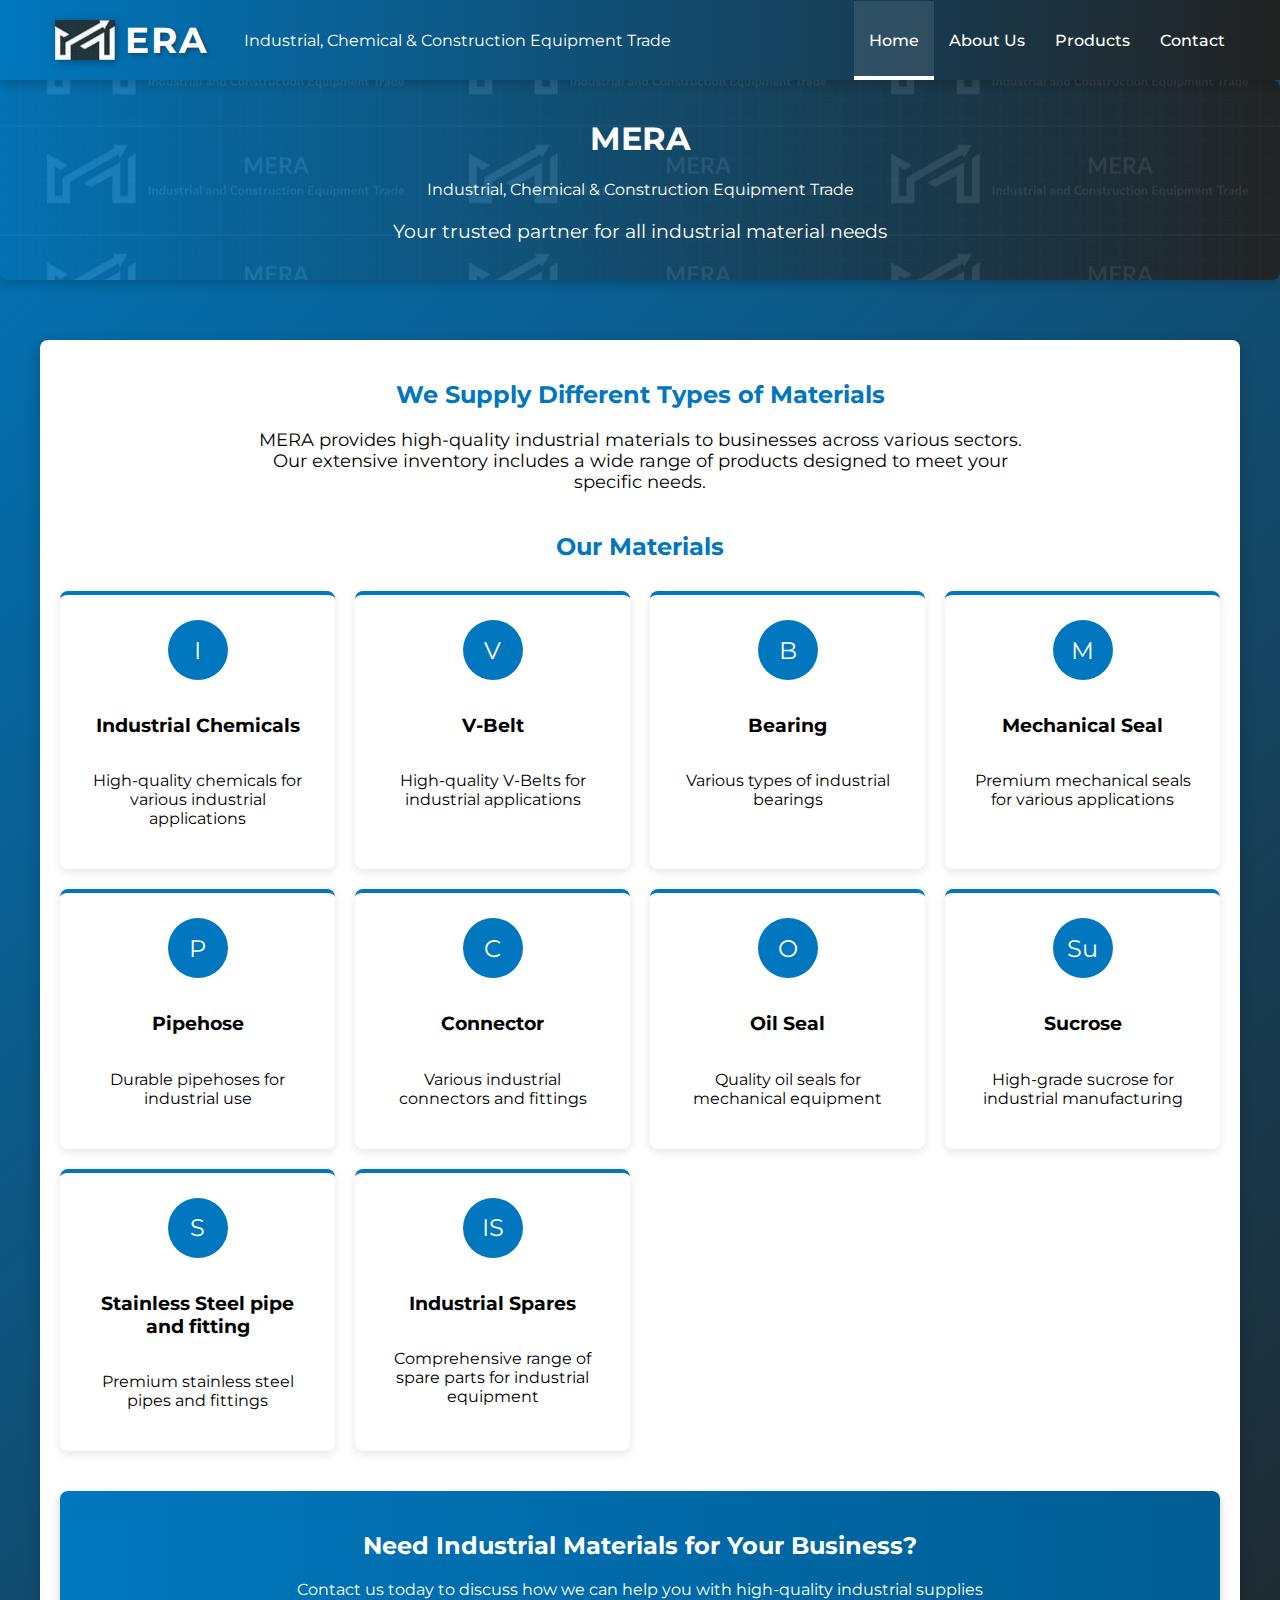
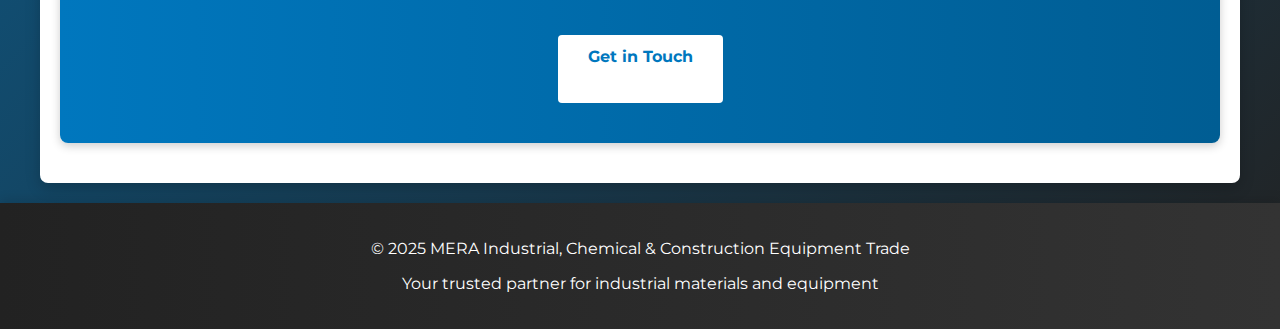
<file: index.html>
<!DOCTYPE html>
<html lang="en">
<head>
  <meta charset="UTF-8" />
  <meta name="viewport" content="width=device-width, initial-scale=1.0"/>
  <title>MERA Industrial, Chemical & Construction Equipment Trade</title>
  <link rel="stylesheet" href="style.css" />
  <style>
    /* Index page specific styling */
    .featured-products {
      margin: 40px 0;
      animation: fadeIn 1.5s;
    }
    
    .product-item {
      background: white;
      border-radius: 8px;
      padding: 25px;
      box-shadow: 0 3px 10px rgba(0,0,0,0.1);
      transition: transform 0.3s, box-shadow 0.3s;
      display: flex;
      flex-direction: column;
      align-items: center;
      text-align: center;
      border-top: 4px solid #0077be;
    }
    
    .product-item:hover {
      transform: translateY(-5px);
      box-shadow: 0 5px 15px rgba(0,0,0,0.2);
    }
    
    .product-icon {
      width: 60px;
      height: 60px;
      background-color: #0077be;
      border-radius: 50%;
      color: white;
      display: flex;
      align-items: center;
      justify-content: center;
      font-size: 24px;
      margin-bottom: 15px;
    }
    
    .intro-section {
      text-align: center;
      margin: 40px 0;
      animation: fadeIn 1.5s;
    }
    
    .cta-section {
      background: linear-gradient(to right, #0077be, #005d93);
      color: white;
      padding: 40px;
      text-align: center;
      border-radius: 8px;
      margin: 40px 0;
      box-shadow: 0 3px 10px rgba(0,0,0,0.2);
      animation: fadeIn 1.5s;
    }
    
    .cta-section h2 {
      margin-top: 0;
    }
    
    .cta-button {
      display: inline-block;
      background-color: white;
      color: #0077be;
      padding: 12px 30px;
      font-weight: bold;
      text-decoration: none;
      border-radius: 4px;
      transition: transform 0.3s, background-color 0.3s;
      margin-top: 20px;
      min-height: 44px;
      min-width: 44px;
    }
    
    .cta-button:hover {
      background-color: #f0f0f0;
      transform: translateY(-3px);
    }
    
    @keyframes fadeIn {
      from { opacity: 0; transform: translateY(20px); }
      to { opacity: 1; transform: translateY(0); }
    }
    
    @keyframes fadeInUp {
      from { opacity: 0; transform: translateY(40px); }
      to { opacity: 1; transform: translateY(0); }
    }
    
    /* Mobile Responsive Design */
    @media screen and (max-width: 768px) {
      .hero-section {
        height: 350px;
      }
      
      .hero-content h1 {
        font-size: 2.5rem;
      }
      
      .hero-content p {
        font-size: 1.2rem;
      }
      
      .cta-section {
        padding: 30px 20px;
      }
    }
    
    @media screen and (max-width: 480px) {
      .hero-section {
        height: 300px;
      }
      
      .hero-content h1 {
        font-size: 2rem;
      }
      
      .hero-content p {
        font-size: 1rem;
      }
      
      .product-icon {
        width: 50px;
        height: 50px;
        font-size: 20px;
      }
      
      .cta-section {
        padding: 25px 15px;
      }
    }
  </style>
  <script src="components/include.js"></script>
</head>
<body>
  <div id="header-placeholder"></div>
  
  <div class="hero-section">
    <div class="hero-content">
      <h1>MERA</h1>
      <p>Industrial, Chemical & Construction Equipment Trade</p>
      <p style="margin-top: 20px; font-size: 1.2rem;">Your trusted partner for all industrial material needs</p>
    </div>
  </div>
  
  <main>
    <div class="intro-section">
      <h2 style="color: #0077be; margin-bottom: 20px;">We Supply Different Types of Materials</h2>
      <p style="max-width: 800px; margin: 0 auto; font-size: 1.1rem;">MERA provides high-quality industrial materials to businesses across various sectors. Our extensive inventory includes a wide range of products designed to meet your specific needs.</p>
    </div>
    
    <div class="featured-products">
      <h2 style="text-align: center; margin-bottom: 30px; color: #0077be;">Our Materials</h2>
      <div class="products-grid">
        <div class="product-item">
          <div class="product-icon">I</div>
          <h3>Industrial Chemicals</h3>
          <p>High-quality chemicals for various industrial applications</p>
        </div>
        <div class="product-item">
          <div class="product-icon">V</div>
          <h3>V-Belt</h3>
          <p>High-quality V-Belts for industrial applications</p>
        </div>
        <div class="product-item">
          <div class="product-icon">B</div>
          <h3>Bearing</h3>
          <p>Various types of industrial bearings</p>
        </div>
        <div class="product-item">
          <div class="product-icon">M</div>
          <h3>Mechanical Seal</h3>
          <p>Premium mechanical seals for various applications</p>
        </div>
        <div class="product-item">
          <div class="product-icon">P</div>
          <h3>Pipehose</h3>
          <p>Durable pipehoses for industrial use</p>
        </div>
        <div class="product-item">
          <div class="product-icon">C</div>
          <h3>Connector</h3>
          <p>Various industrial connectors and fittings</p>
        </div>
        <div class="product-item">
          <div class="product-icon">O</div>
          <h3>Oil Seal</h3>
          <p>Quality oil seals for mechanical equipment</p>
        </div>
        <div class="product-item">
          <div class="product-icon">Su</div>
          <h3>Sucrose</h3>
          <p>High-grade sucrose for industrial manufacturing</p>
        </div>
        <div class="product-item">
          <div class="product-icon">S</div>
          <h3>Stainless Steel pipe and fitting</h3>
          <p>Premium stainless steel pipes and fittings</p>
        </div>
        <div class="product-item">
          <div class="product-icon">IS</div>
          <h3>Industrial Spares</h3>
          <p>Comprehensive range of spare parts for industrial equipment</p>
        </div>
      </div>
    </div>
    
    <div class="cta-section">
      <h2>Need Industrial Materials for Your Business?</h2>
      <p>Contact us today to discuss how we can help you with high-quality industrial supplies</p>
      <a href="contact.html" class="cta-button">Get in Touch</a>
    </div>
  </main>

  <div id="footer-placeholder"></div>
</body>
</html>
</file>
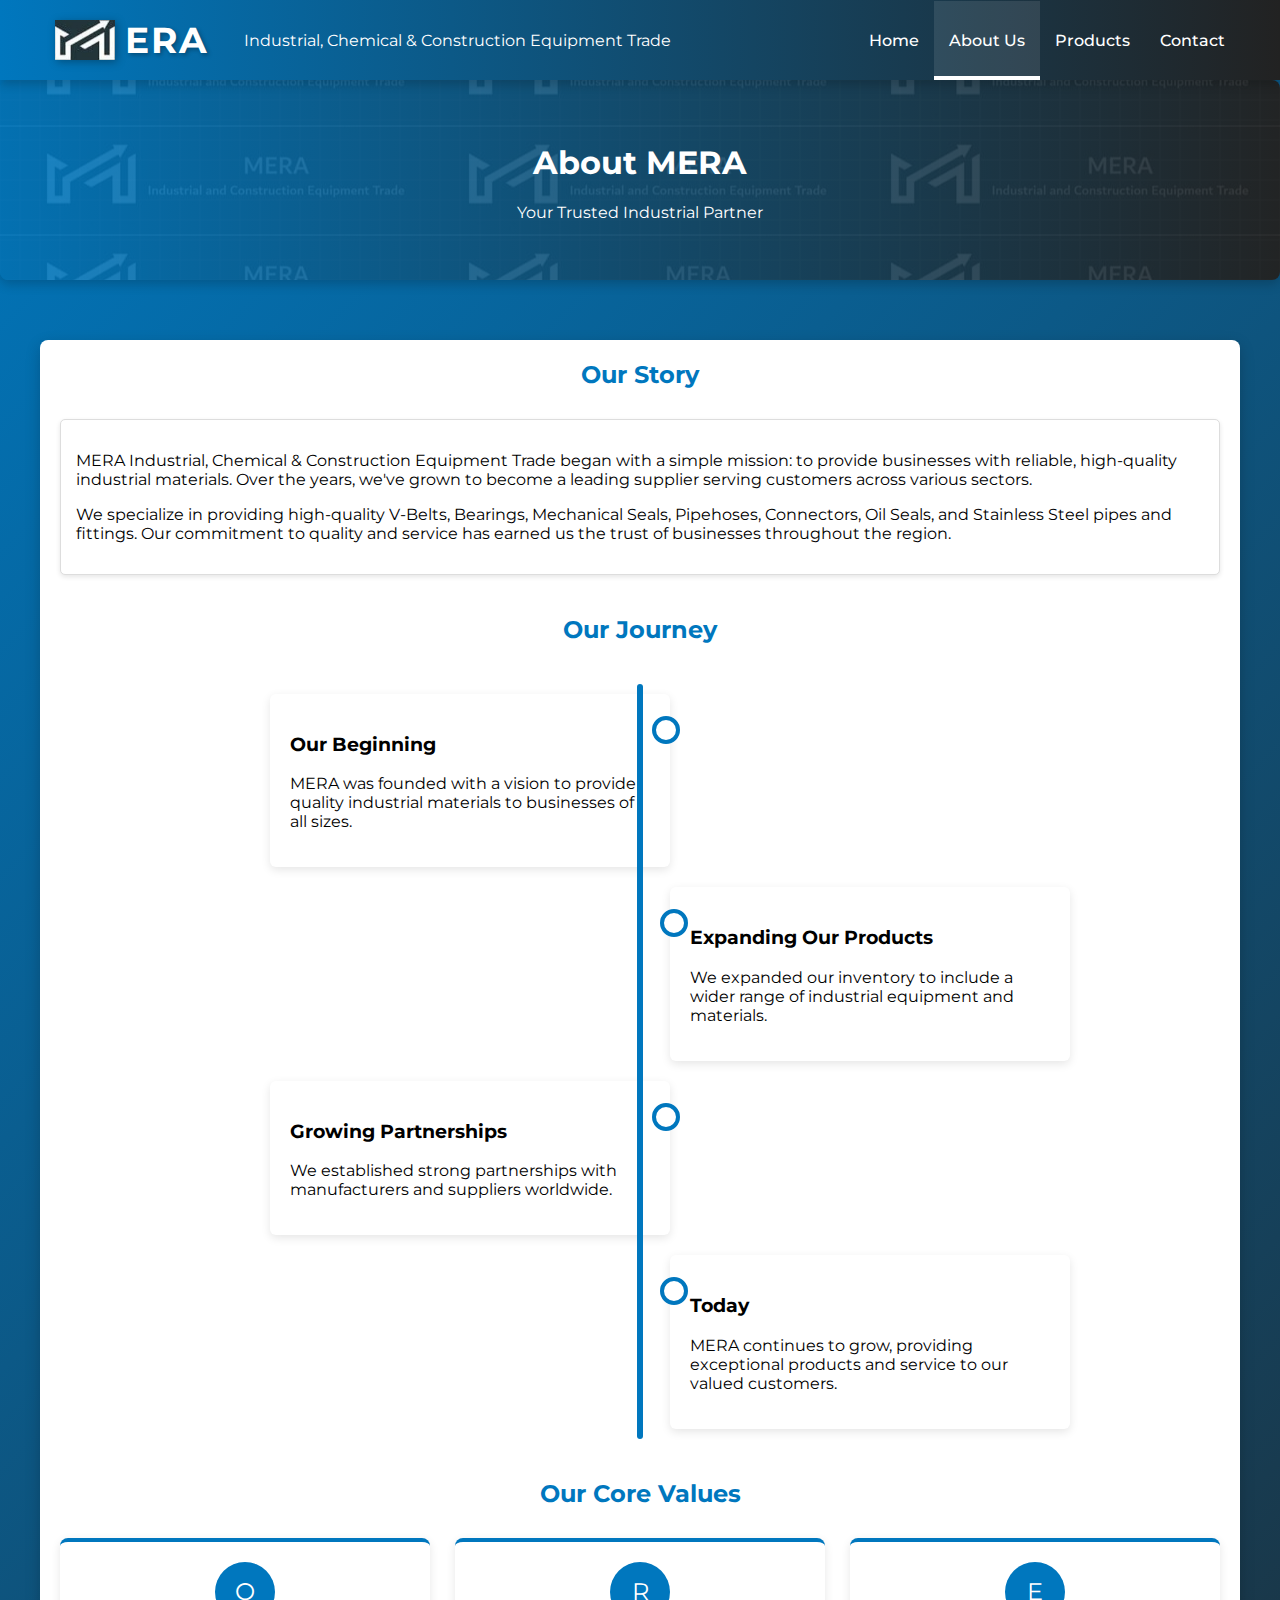
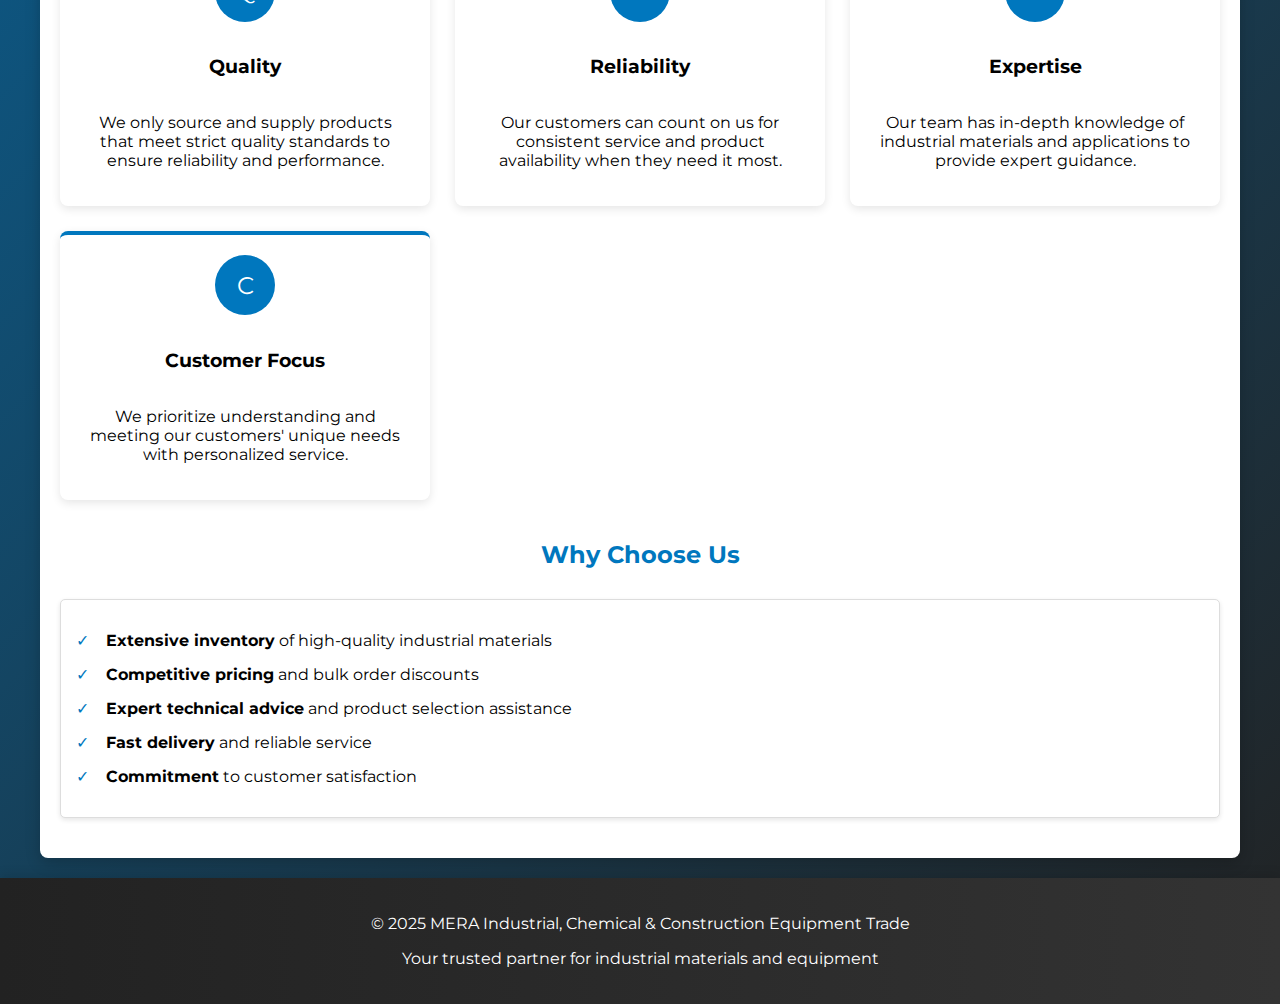
<file: about.html>
<!DOCTYPE html>
<html lang="en">
<head>
  <meta charset="UTF-8" />
  <meta name="viewport" content="width=device-width, initial-scale=1.0"/>
  <title>About Us – MERA Industrial, Chemical & Construction Equipment Trade</title>
  <link rel="stylesheet" href="style.css" />
  <style>
    /* About page specific styling */
    .about-section {
      margin-bottom: 40px;
      animation: fadeIn 1.5s;
    }
    
    .about-grid {
      display: grid;
      grid-template-columns: repeat(auto-fit, minmax(300px, 1fr));
      gap: 25px;
    }
    
    .value-card {
      background: white;
      border-radius: 8px;
      padding: 20px;
      box-shadow: 0 3px 10px rgba(0,0,0,0.1);
      transition: transform 0.3s, box-shadow 0.3s;
      display: flex;
      flex-direction: column;
      align-items: center;
      text-align: center;
      border-top: 4px solid #0077be;
    }
    
    .value-card:hover {
      transform: translateY(-5px);
      box-shadow: 0 5px 15px rgba(0,0,0,0.2);
    }
    
    .value-icon {
      width: 60px;
      height: 60px;
      background-color: #0077be;
      border-radius: 50%;
      color: white;
      display: flex;
      align-items: center;
      justify-content: center;
      font-size: 24px;
      margin-bottom: 15px;
    }
    
    .timeline {
      position: relative;
      max-width: 800px;
      margin: 40px auto;
    }
    
    .timeline::after {
      content: '';
      position: absolute;
      width: 6px;
      background-color: #0077be;
      top: 0;
      bottom: 0;
      left: 50%;
      margin-left: -3px;
      border-radius: 3px;
    }
    
    .timeline-item {
      padding: 10px 30px;
      position: relative;
      background-color: inherit;
      width: 50%;
    }
    
    .timeline-item:nth-child(odd) {
      left: 0;
    }
    
    .timeline-item:nth-child(even) {
      left: 50%;
    }
    
    .timeline-content {
      padding: 20px;
      background-color: white;
      position: relative;
      border-radius: 6px;
      box-shadow: 0 3px 10px rgba(0,0,0,0.1);
    }
    
    .timeline-item:nth-child(odd) .timeline-content::after {
      content: '';
      position: absolute;
      width: 20px;
      height: 20px;
      right: -10px;
      background-color: white;
      border: 4px solid #0077be;
      top: 22px;
      border-radius: 50%;
      z-index: 1;
    }
    
    .timeline-item:nth-child(even) .timeline-content::after {
      content: '';
      position: absolute;
      width: 20px;
      height: 20px;
      left: -10px;
      background-color: white;
      border: 4px solid #0077be;
      top: 22px;
      border-radius: 50%;
      z-index: 1;
    }
    
    .team-section {
      text-align: center;
      margin: 60px 0;
    }
    
    @keyframes fadeIn {
      from { opacity: 0; transform: translateY(20px); }
      to { opacity: 1; transform: translateY(0); }
    }
    
    @keyframes fadeInUp {
      from { opacity: 0; transform: translateY(40px); }
      to { opacity: 1; transform: translateY(0); }
    }
    
    /* Make the about page responsive */
    @media screen and (max-width: 768px) {
      .hero-section {
        height: 250px;
      }
      
      .hero-content h1 {
        font-size: 2.5rem;
      }
      
      .hero-content p {
        font-size: 1.2rem;
      }
      
      .value-card {
        padding: 15px;
      }
      
      .timeline::after {
        left: 31px;
      }
      
      .timeline-item {
        width: 100%;
        padding-left: 70px;
        padding-right: 25px;
      }
      
      .timeline-item:nth-child(even) {
        left: 0;
      }
      
      .timeline-item:nth-child(odd) .timeline-content::after,
      .timeline-item:nth-child(even) .timeline-content::after {
        left: -10px;
      }
    }
    
    @media screen and (max-width: 480px) {
      .hero-section {
        height: 220px;
      }
      
      .hero-content h1 {
        font-size: 2rem;
      }
      
      .hero-content p {
        font-size: 1rem;
      }
      
      .value-icon {
        width: 50px;
        height: 50px;
        font-size: 20px;
      }
    }
  </style>
  <script src="components/include.js"></script>
</head>
<body>
  <div id="header-placeholder"></div>

  <div class="hero-section">
    <div class="hero-content">
      <h1>About MERA</h1>
      <p>Your Trusted Industrial Partner</p>
    </div>
  </div>

  <main>
    <div class="about-section">
      <h2 style="text-align: center; margin-bottom: 30px; color: #0077be;">Our Story</h2>
      <div class="product-card">
        <p>
          MERA Industrial, Chemical & Construction Equipment Trade began with a simple mission: to provide businesses with reliable, high-quality industrial materials. Over the years, we've grown to become a leading supplier serving customers across various sectors.
        </p>
        <p>
          We specialize in providing high-quality V-Belts, Bearings, Mechanical Seals, Pipehoses, Connectors, Oil Seals, and Stainless Steel pipes and fittings. Our commitment to quality and service has earned us the trust of businesses throughout the region.
        </p>
      </div>
    </div>
    
    <div class="about-section">
      <h2 style="text-align: center; margin-bottom: 30px; color: #0077be;">Our Journey</h2>
      <div class="timeline">
        <div class="timeline-item">
          <div class="timeline-content">
            <h3>Our Beginning</h3>
            <p>MERA was founded with a vision to provide quality industrial materials to businesses of all sizes.</p>
          </div>
        </div>
        <div class="timeline-item">
          <div class="timeline-content">
            <h3>Expanding Our Products</h3>
            <p>We expanded our inventory to include a wider range of industrial equipment and materials.</p>
          </div>
        </div>
        <div class="timeline-item">
          <div class="timeline-content">
            <h3>Growing Partnerships</h3>
            <p>We established strong partnerships with manufacturers and suppliers worldwide.</p>
          </div>
        </div>
        <div class="timeline-item">
          <div class="timeline-content">
            <h3>Today</h3>
            <p>MERA continues to grow, providing exceptional products and service to our valued customers.</p>
          </div>
        </div>
      </div>
    </div>
    
    <div class="about-section">
      <h2 style="text-align: center; margin-bottom: 30px; color: #0077be;">Our Core Values</h2>
      <div class="about-grid">
        <div class="value-card">
          <div class="value-icon">Q</div>
          <h3>Quality</h3>
          <p>We only source and supply products that meet strict quality standards to ensure reliability and performance.</p>
        </div>
        <div class="value-card">
          <div class="value-icon">R</div>
          <h3>Reliability</h3>
          <p>Our customers can count on us for consistent service and product availability when they need it most.</p>
        </div>
        <div class="value-card">
          <div class="value-icon">E</div>
          <h3>Expertise</h3>
          <p>Our team has in-depth knowledge of industrial materials and applications to provide expert guidance.</p>
        </div>
        <div class="value-card">
          <div class="value-icon">C</div>
          <h3>Customer Focus</h3>
          <p>We prioritize understanding and meeting our customers' unique needs with personalized service.</p>
        </div>
      </div>
    </div>
    
    <div class="about-section">
      <h2 style="text-align: center; margin-bottom: 30px; color: #0077be;">Why Choose Us</h2>
      <div class="product-card">
        <ul style="list-style-type: none; padding-left: 0;">
          <li style="margin-bottom: 15px; padding-left: 30px; position: relative;">
            <span style="color: #0077be; position: absolute; left: 0; top: 0;">✓</span>
            <strong>Extensive inventory</strong> of high-quality industrial materials
          </li>
          <li style="margin-bottom: 15px; padding-left: 30px; position: relative;">
            <span style="color: #0077be; position: absolute; left: 0; top: 0;">✓</span>
            <strong>Competitive pricing</strong> and bulk order discounts
          </li>
          <li style="margin-bottom: 15px; padding-left: 30px; position: relative;">
            <span style="color: #0077be; position: absolute; left: 0; top: 0;">✓</span>
            <strong>Expert technical advice</strong> and product selection assistance
          </li>
          <li style="margin-bottom: 15px; padding-left: 30px; position: relative;">
            <span style="color: #0077be; position: absolute; left: 0; top: 0;">✓</span>
            <strong>Fast delivery</strong> and reliable service
          </li>
          <li style="margin-bottom: 15px; padding-left: 30px; position: relative;">
            <span style="color: #0077be; position: absolute; left: 0; top: 0;">✓</span>
            <strong>Commitment</strong> to customer satisfaction
          </li>
        </ul>
      </div>
    </div>
  </main>
  
  <div id="footer-placeholder"></div>
</body>
</html>
</file>
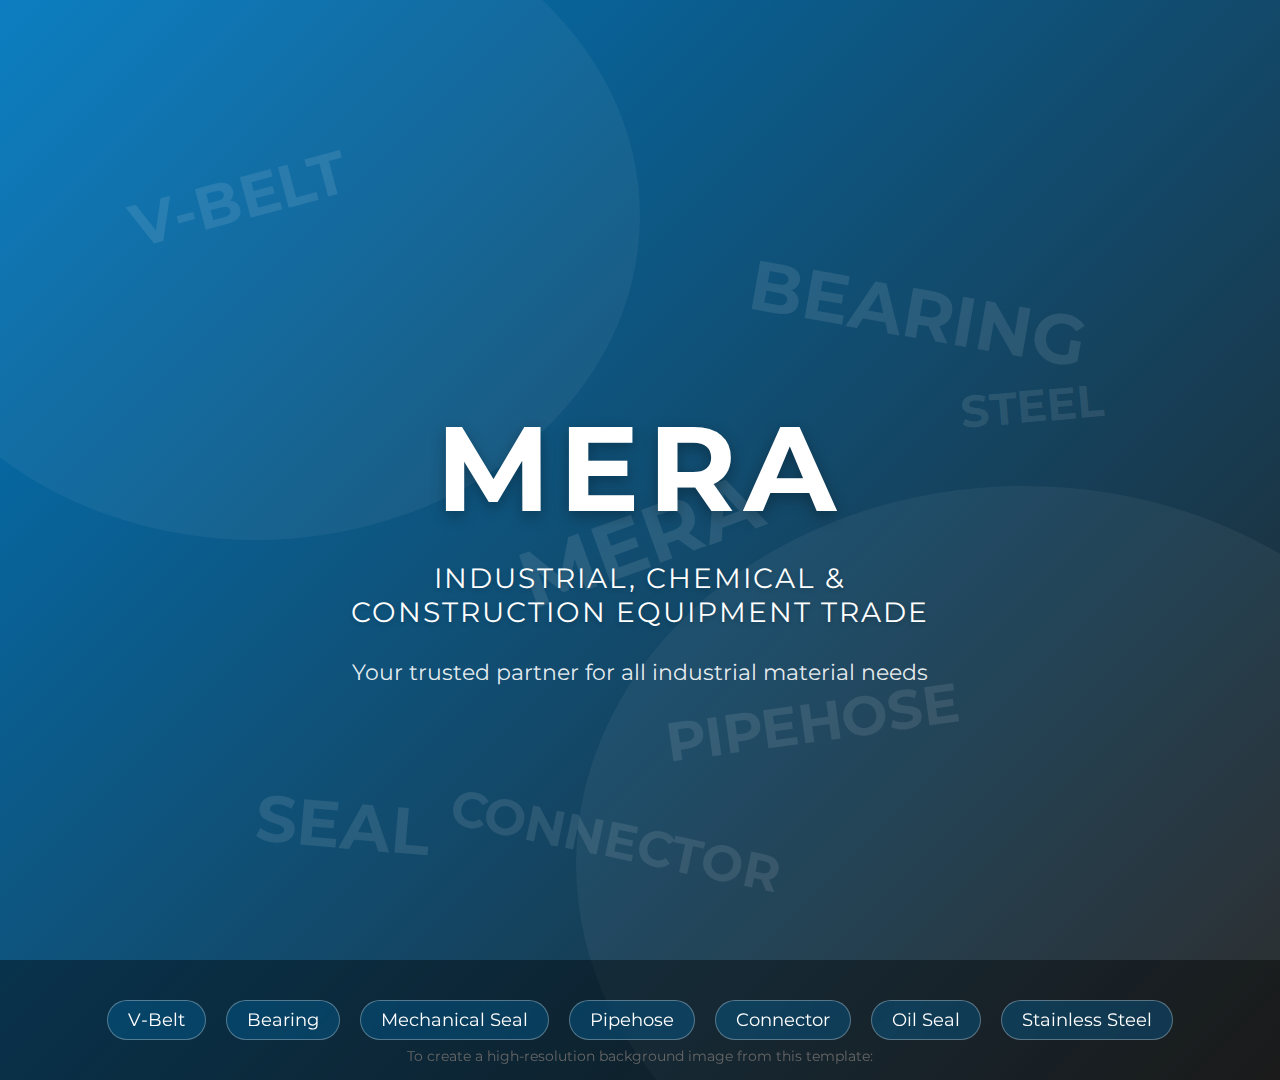
<file: background-template.html>
<!DOCTYPE html>
<html lang="en">
<head>
  <meta charset="UTF-8">
  <meta name="viewport" content="width=device-width, initial-scale=1.0">
  <title>MERA Background Image - High Resolution Template</title>
  <style>
    @import url('https://fonts.googleapis.com/css2?family=Montserrat:wght@400;500;700&display=swap');
    
    body {
      margin: 0;
      padding: 0;
      background-color: #f0f0f0;
      display: flex;
      justify-content: center;
      align-items: center;
      min-height: 100vh;
      font-family: 'Montserrat', Arial, sans-serif;
    }
    
    .background-container {
      width: 1920px; /* Full HD width */
      height: 1080px; /* Full HD height */
      position: relative;
      box-shadow: 0 20px 40px rgba(0, 0, 0, 0.2);
      overflow: hidden;
    }
    
    .background-image {
      width: 100%;
      height: 100%;
      background: linear-gradient(135deg, #0077be 0%, #222222 100%);
      position: relative;
      overflow: hidden;
    }
    
    /* Abstract pattern elements */
    .pattern {
      position: absolute;
      opacity: 0.05;
    }
    
    .pattern-1 {
      top: -10%;
      left: -10%;
      width: 60%;
      height: 60%;
      border-radius: 50%;
      background: white;
    }
    
    .pattern-2 {
      bottom: -15%;
      right: -15%;
      width: 70%;
      height: 70%;
      border-radius: 50%;
      background: white;
    }
    
    /* Floating material icons */
    .material-icons {
      position: absolute;
      color: rgba(255, 255, 255, 0.1);
      font-weight: bold;
      text-transform: uppercase;
    }
    
    .icon-1 {
      top: 15%;
      left: 10%;
      font-size: 60px;
      transform: rotate(-15deg);
    }
    
    .icon-2 {
      top: 25%;
      right: 15%;
      font-size: 70px;
      transform: rotate(10deg);
    }
    
    .icon-3 {
      bottom: 20%;
      left: 20%;
      font-size: 65px;
      transform: rotate(5deg);
    }
    
    .icon-4 {
      bottom: 30%;
      right: 25%;
      font-size: 55px;
      transform: rotate(-8deg);
    }
    
    .icon-5 {
      top: 50%;
      left: 50%;
      font-size: 80px;
      transform: translate(-50%, -50%) rotate(-20deg);
    }
    
    .icon-6 {
      top: 75%;
      left: 35%;
      font-size: 50px;
      transform: rotate(12deg);
    }
    
    .icon-7 {
      top: 35%;
      left: 75%;
      font-size: 45px;
      transform: rotate(-5deg);
    }
    
    /* Center logo */
    .center-content {
      position: absolute;
      top: 50%;
      left: 50%;
      transform: translate(-50%, -50%);
      text-align: center;
      z-index: 2;
    }
    
    .logo {
      color: white;
      font-size: 120px;
      font-weight: 700;
      letter-spacing: 8px;
      text-shadow: 0 5px 15px rgba(0, 0, 0, 0.3);
      margin-bottom: 20px;
    }
    
    .tagline {
      color: white;
      font-size: 28px;
      font-weight: 400;
      letter-spacing: 2px;
      text-transform: uppercase;
      text-shadow: 0 2px 5px rgba(0, 0, 0, 0.2);
    }
    
    .description {
      color: rgba(255, 255, 255, 0.9);
      font-size: 22px;
      margin-top: 30px;
      max-width: 800px;
    }
    
    /* Bottom band */
    .bottom-band {
      position: absolute;
      bottom: 0;
      left: 0;
      right: 0;
      height: 120px;
      background: rgba(0, 0, 0, 0.4);
      display: flex;
      align-items: center;
      justify-content: center;
    }
    
    .materials-list {
      display: flex;
      flex-wrap: wrap;
      justify-content: center;
    }
    
    .material {
      background: rgba(0, 119, 190, 0.3);
      border: 1px solid rgba(255, 255, 255, 0.3);
      padding: 8px 20px;
      margin: 5px 10px;
      border-radius: 30px;
      color: white;
      font-size: 18px;
      backdrop-filter: blur(5px);
    }
    
    /* Instructions */
    .instructions {
      position: absolute;
      bottom: -120px;
      text-align: center;
      width: 100%;
      color: #666;
      font-size: 14px;
      line-height: 1.5;
    }
  </style>
</head>
<body>
  <div class="background-container">
    <div class="background-image">
      <!-- Abstract patterns -->
      <div class="pattern pattern-1"></div>
      <div class="pattern pattern-2"></div>
      
      <!-- Floating material icons -->
      <div class="material-icons icon-1">V-Belt</div>
      <div class="material-icons icon-2">Bearing</div>
      <div class="material-icons icon-3">Seal</div>
      <div class="material-icons icon-4">Pipehose</div>
      <div class="material-icons icon-5">MERA</div>
      <div class="material-icons icon-6">Connector</div>
      <div class="material-icons icon-7">Steel</div>
      
      <!-- Center content -->
      <div class="center-content">
        <div class="logo">MERA</div>
        <div class="tagline">Industrial, Chemical & Construction Equipment Trade</div>
        <div class="description">Your trusted partner for all industrial material needs</div>
      </div>
      
      <!-- Bottom band with materials -->
      <div class="bottom-band">
        <div class="materials-list">
          <div class="material">V-Belt</div>
          <div class="material">Bearing</div>
          <div class="material">Mechanical Seal</div>
          <div class="material">Pipehose</div>
          <div class="material">Connector</div>
          <div class="material">Oil Seal</div>
          <div class="material">Stainless Steel</div>
        </div>
      </div>
    </div>
    
    <div class="instructions">
      <p>To create a high-resolution background image from this template:</p>
      <p>1. Open this HTML file in a modern browser (Chrome or Edge recommended)<br>
         2. Take a screenshot of the background (on Windows, use Windows+Shift+S)<br>
         3. Open in an image editor like Photoshop or GIMP<br>
         4. Save as "mera-background.jpg" with high quality settings (90-100%)<br>
         5. Use in your website's CSS as a background image</p>
    </div>
  </div>
</body>
</html>
</file>
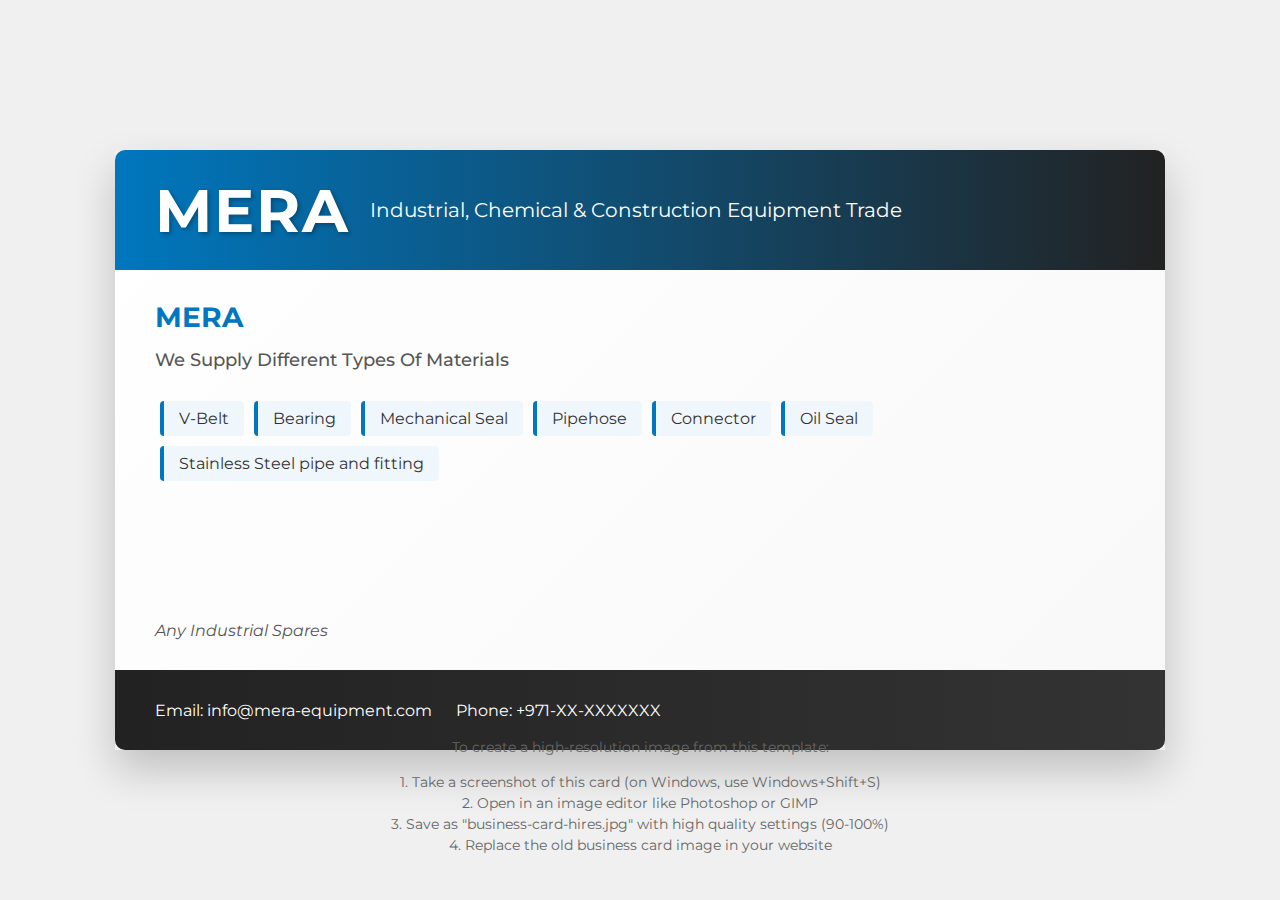
<file: business-card-template.html>
<!DOCTYPE html>
<html lang="en">
<head>
  <meta charset="UTF-8">
  <meta name="viewport" content="width=device-width, initial-scale=1.0">
  <title>MERA Business Card - High Resolution Template</title>
  <style>
    @import url('https://fonts.googleapis.com/css2?family=Montserrat:wght@400;500;700&display=swap');
    
    body {
      margin: 0;
      padding: 0;
      background-color: #f0f0f0;
      display: flex;
      justify-content: center;
      align-items: center;
      min-height: 100vh;
      font-family: 'Montserrat', Arial, sans-serif;
    }
    
    .card-container {
      width: 1050px; /* 3.5" x 2" at 300 DPI */
      height: 600px; /* Standard business card dimensions at high resolution */
      position: relative;
      box-shadow: 0 20px 40px rgba(0, 0, 0, 0.2);
    }
    
    .business-card {
      width: 100%;
      height: 100%;
      background: linear-gradient(135deg, #ffffff 0%, #f8f8f8 100%);
      border-radius: 10px;
      overflow: hidden;
      display: flex;
      flex-direction: column;
    }
    
    .card-header {
      background: linear-gradient(to right, #0077be, #222222);
      height: 120px;
      display: flex;
      align-items: center;
      padding: 0 40px;
    }
    
    .logo {
      color: white;
      font-size: 60px;
      font-weight: 700;
      letter-spacing: 2px;
      text-shadow: 2px 2px 4px rgba(0, 0, 0, 0.3);
    }
    
    .tagline {
      color: white;
      margin-left: 20px;
      font-size: 20px;
      font-weight: 400;
    }
    
    .card-content {
      padding: 30px 40px;
      flex-grow: 1;
      display: flex;
      flex-direction: column;
    }
    
    .company-name {
      font-size: 28px;
      font-weight: 700;
      color: #0077be;
      margin-bottom: 15px;
    }
    
    .company-description {
      font-size: 18px;
      color: #555;
      margin-bottom: 25px;
      font-weight: 500;
    }
    
    .materials {
      display: flex;
      flex-wrap: wrap;
      margin-bottom: 25px;
    }
    
    .material-item {
      background-color: #f0f7fc;
      border-left: 4px solid #0077be;
      padding: 8px 15px;
      margin: 5px;
      border-radius: 4px;
      font-size: 16px;
      color: #333;
    }
    
    .slogan {
      font-size: 16px;
      color: #555;
      font-style: italic;
      margin-top: auto;
    }
    
    .card-footer {
      height: 80px;
      background: linear-gradient(to right, #222222, #333333);
      display: flex;
      align-items: center;
      padding: 0 40px;
      justify-content: space-between;
    }
    
    .contact-info {
      color: white;
      font-size: 16px;
    }
    
    .contact-info span {
      margin-right: 20px;
    }
    
    .instructions {
      position: absolute;
      bottom: -120px;
      text-align: center;
      width: 100%;
      color: #666;
      font-size: 14px;
      line-height: 1.5;
    }
  </style>
</head>
<body>
  <div class="card-container">
    <div class="business-card">
      <div class="card-header">
        <div class="logo">MERA</div>
        <div class="tagline">Industrial, Chemical & Construction Equipment Trade</div>
      </div>
      
      <div class="card-content">
        <div class="company-name">MERA</div>
        <div class="company-description">We Supply Different Types Of Materials</div>
        
        <div class="materials">
          <div class="material-item">V-Belt</div>
          <div class="material-item">Bearing</div>
          <div class="material-item">Mechanical Seal</div>
          <div class="material-item">Pipehose</div>
          <div class="material-item">Connector</div>
          <div class="material-item">Oil Seal</div>
          <div class="material-item">Stainless Steel pipe and fitting</div>
        </div>
        
        <div class="slogan">Any Industrial Spares</div>
      </div>
      
      <div class="card-footer">
        <div class="contact-info">
          <span>Email: info@mera-equipment.com</span>
          <span>Phone: +971-XX-XXXXXXX</span>
        </div>
      </div>
    </div>
    
    <div class="instructions">
      <p>To create a high-resolution image from this template:</p>
      <p>1. Take a screenshot of this card (on Windows, use Windows+Shift+S)<br>
         2. Open in an image editor like Photoshop or GIMP<br>
         3. Save as "business-card-hires.jpg" with high quality settings (90-100%)<br>
         4. Replace the old business card image in your website</p>
    </div>
  </div>
</body>
</html>
</file>
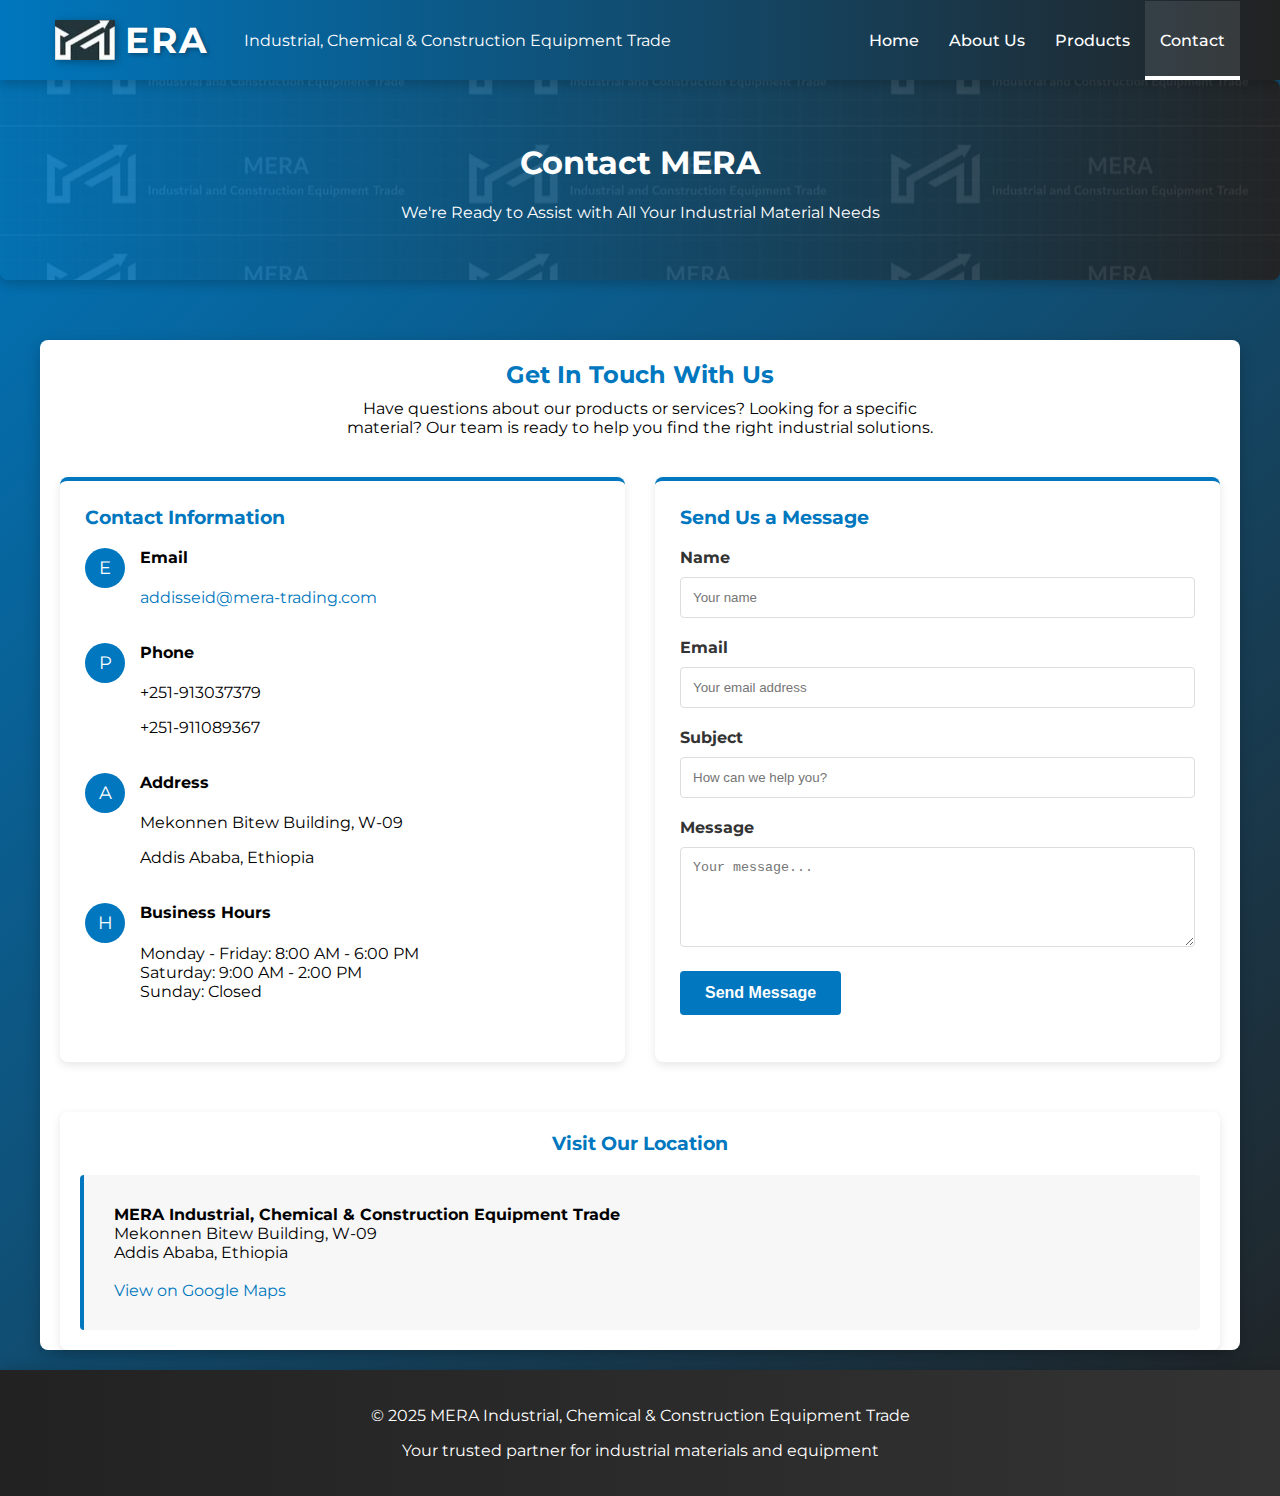
<file: contact.html>
<!DOCTYPE html>
<html lang="en">
<head>
  <meta charset="UTF-8" />
  <meta name="viewport" content="width=device-width, initial-scale=1.0"/>
  <title>Contact Us – MERA Industrial, Chemical & Construction Equipment Trade</title>
  <link rel="stylesheet" href="style.css" />
  <style>
    /* Contact page specific styling */
    .contact-info {
      margin-bottom: 40px;
      animation: fadeIn 1.5s;
    }
    
    .contact-section {
      margin-bottom: 50px;
      animation: fadeIn 1.5s;
    }
    
    .contact-grid {
      display: grid;
      grid-template-columns: repeat(auto-fit, minmax(300px, 1fr));
      gap: 30px;
      margin-top: 40px;
    }
    
    .contact-info-card {
      background: white;
      border-radius: 8px;
      padding: 25px;
      box-shadow: 0 3px 10px rgba(0,0,0,0.1);
      border-top: 4px solid #0077be;
    }
    
    .contact-info-item {
      display: flex;
      align-items: flex-start;
      margin-bottom: 20px;
    }
    
    .contact-icon {
      width: 40px;
      height: 40px;
      background-color: #0077be;
      border-radius: 50%;
      color: white;
      display: flex;
      align-items: center;
      justify-content: center;
      font-size: 18px;
      margin-right: 15px;
      flex-shrink: 0;
    }
    
    .contact-form-card {
      background: white;
      border-radius: 8px;
      padding: 25px;
      box-shadow: 0 3px 10px rgba(0,0,0,0.1);
      border-top: 4px solid #0077be;
    }
    
    .contact-form {
      width: 100%;
      box-sizing: border-box;
    }
    
    .form-group {
      margin-bottom: 20px;
      width: 100%;
    }
    
    .form-group label {
      display: block;
      margin-bottom: 5px;
      color: #333;
      font-weight: bold;
    }
    
    .form-group input,
    .form-group textarea {
      width: 100%;
      padding: 12px;
      border: 1px solid #ddd;
      border-radius: 4px;
      box-sizing: border-box;
      transition: border-color 0.3s;
    }
    
    .form-group input:focus,
    .form-group textarea:focus {
      outline: none;
      border-color: #0077be;
      box-shadow: 0 0 5px rgba(0,119,190,0.3);
    }
    
    .form-group textarea {
      resize: vertical;
      min-height: 100px;
    }
    
    .submit-button {
      background-color: #0077be;
      color: white;
      border: none;
      border-radius: 4px;
      padding: 12px 25px;
      cursor: pointer;
      font-weight: bold;
      font-size: 16px;
      transition: background-color 0.3s, transform 0.3s;
    }
    
    .submit-button:hover {
      background-color: #005d93;
      transform: translateY(-3px);
    }
    
    .map-section {
      margin-top: 40px;
      background: white;
      border-radius: 8px;
      padding: 20px;
      box-shadow: 0 3px 10px rgba(0,0,0,0.1);
      text-align: center;
      animation: fadeIn 1.8s;
    }
    
    .address-display {
      background-color: #f7f7f7;
      padding: 30px;
      border-radius: 4px;
      border-left: 4px solid #0077be;
      text-align: left;
      margin-top: 20px;
    }
    
    @media screen and (max-width: 768px) {
      .contact-grid {
        grid-template-columns: 1fr;
      }
    }
    
    @keyframes fadeIn {
      from { opacity: 0; transform: translateY(20px); }
      to { opacity: 1; transform: translateY(0); }
    }
    
    @keyframes fadeInUp {
      from { opacity: 0; transform: translateY(40px); }
      to { opacity: 1; transform: translateY(0); }
    }
  </style>
  <script src="components/include.js"></script>
  <script>
    document.addEventListener('DOMContentLoaded', function() {
      const form = document.getElementById('contact-form');
      const formStatus = document.getElementById('form-status');
      
      // Form validation handler
      if (form) {
        form.addEventListener('submit', function(event) {
          // Basic form validation
          const name = document.getElementById('name').value.trim();
          const email = document.getElementById('email').value.trim();
          const subject = document.getElementById('subject').value.trim();
          const message = document.getElementById('message').value.trim();
          let valid = true;
          
          // Very simple validation - you can make this more sophisticated
          if (name.length < 2) {
            valid = false;
            showFormError('Please enter your name');
          } else if (!isValidEmail(email)) {
            valid = false;
            showFormError('Please enter a valid email address');
          } else if (subject.length < 3) {
            valid = false;
            showFormError('Please enter a subject');
          } else if (message.length < 10) {
            valid = false;
            showFormError('Please enter a message (at least 10 characters)');
          }
          
          if (!valid) {
            event.preventDefault();
          } else {
            showFormStatus('Sending your message...');
          }
        });
      }
      
      // Helper functions
      function isValidEmail(email) {
        const re = /^[^\s@]+@[^\s@]+\.[^\s@]+$/;
        return re.test(email);
      }
      
      function showFormError(message) {
        formStatus.style.color = '#e74c3c';
        formStatus.textContent = message;
      }
      
      function showFormStatus(message) {
        formStatus.style.color = '#0077be';
        formStatus.textContent = message;
      }
    });
    
    function submitMailto() {
      const name = document.getElementById('name').value;
      const email = document.getElementById('email').value;
      const subject = document.getElementById('subject').value;
      const message = document.getElementById('message').value;
      
      const mailtoLink = `mailto:addisseid@mera-trading.com?subject=${encodeURIComponent(subject)}&body=${encodeURIComponent('Name: ' + name + '\nEmail: ' + email + '\n\n' + message)}`;
      
      window.location.href = mailtoLink;
      
      // Set a timeout to redirect to thank-you page after email client opens
      setTimeout(function() {
        window.location.href = 'thank-you.html';
      }, 1000);
      
      return false; // Prevent default form submission
    }
  </script>
</head>
<body>
  <div id="header-placeholder"></div>

  <div class="hero-section">
    <div class="hero-content">
      <h1>Contact MERA</h1>
      <p>We're Ready to Assist with All Your Industrial Material Needs</p>
    </div>
  </div>

  <main>
    <div class="contact-section">
      <h2 style="text-align: center; margin-bottom: 10px; color: #0077be;">Get In Touch With Us</h2>
      <p style="text-align: center; max-width: 600px; margin: 0 auto 30px;">Have questions about our products or services? Looking for a specific material? Our team is ready to help you find the right industrial solutions.</p>
      
      <div class="contact-grid">
        <div class="contact-info-card">
          <h3 style="margin-top: 0; color: #0077be;">Contact Information</h3>
          
          <div class="contact-info-item">
            <div class="contact-icon">E</div>
            <div>
              <h4 style="margin-top: 0;">Email</h4>
              <p><a href="mailto:addisseid@mera-trading.com" style="color: #0077be; text-decoration: none;">addisseid@mera-trading.com</a></p>
            </div>
          </div>
          
          <div class="contact-info-item">
            <div class="contact-icon">P</div>
            <div>
              <h4 style="margin-top: 0;">Phone</h4>
              <p>+251-913037379</p>
              <p>+251-911089367</p>
            </div>
          </div>
          
          <div class="contact-info-item">
            <div class="contact-icon">A</div>
            <div>
              <h4 style="margin-top: 0;">Address</h4>
              <p>Mekonnen Bitew Building, W-09</p>
              <p>Addis Ababa, Ethiopia</p>
            </div>
          </div>
          
          <div class="contact-info-item">
            <div class="contact-icon">H</div>
            <div>
              <h4 style="margin-top: 0;">Business Hours</h4>
              <p>Monday - Friday: 8:00 AM - 6:00 PM<br>Saturday: 9:00 AM - 2:00 PM<br>Sunday: Closed</p>
            </div>
          </div>
        </div>
        
        <div class="contact-form-card">
          <h3 style="margin-top: 0; color: #0077be;">Send Us a Message</h3>
          <form id="contact-form" onsubmit="return submitMailto();">
            <div class="form-group">
              <label for="name">Name</label>
              <input type="text" id="name" name="name" required placeholder="Your name" />
            </div>
            <div class="form-group">
              <label for="email">Email</label>
              <input type="email" id="email" name="email" required placeholder="Your email address" />
            </div>
            <div class="form-group">
              <label for="subject">Subject</label>
              <input type="text" id="subject" name="subject" required placeholder="How can we help you?" />
            </div>
            <div class="form-group">
              <label for="message">Message</label>
              <textarea id="message" name="message" required placeholder="Your message..."></textarea>
            </div>
            <div id="form-status" style="margin-bottom: 15px; color: #0077be;"></div>
            <button type="submit" class="submit-button">Send Message</button>
          </form>
        </div>
      </div>
    </div>
    
    <div class="map-section">
      <h3 style="color: #0077be; margin-top: 0;">Visit Our Location</h3>
      <div class="address-display">
        <strong>MERA Industrial, Chemical & Construction Equipment Trade</strong><br>
        Mekonnen Bitew Building, W-09<br>
        Addis Ababa, Ethiopia<br><br>
        <a href="https://www.google.com/maps/search/?api=1&query=Mekonnen%20Bitew%20Building%2C%20W-09%2C%20Addis%20Ababa%2C%20Ethiopia" target="_blank" style="color: #0077be; text-decoration: none;">View on Google Maps</a>
      </div>
    </div>
  </main>
  
  <div id="footer-placeholder"></div>
</body>
</html>
</file>
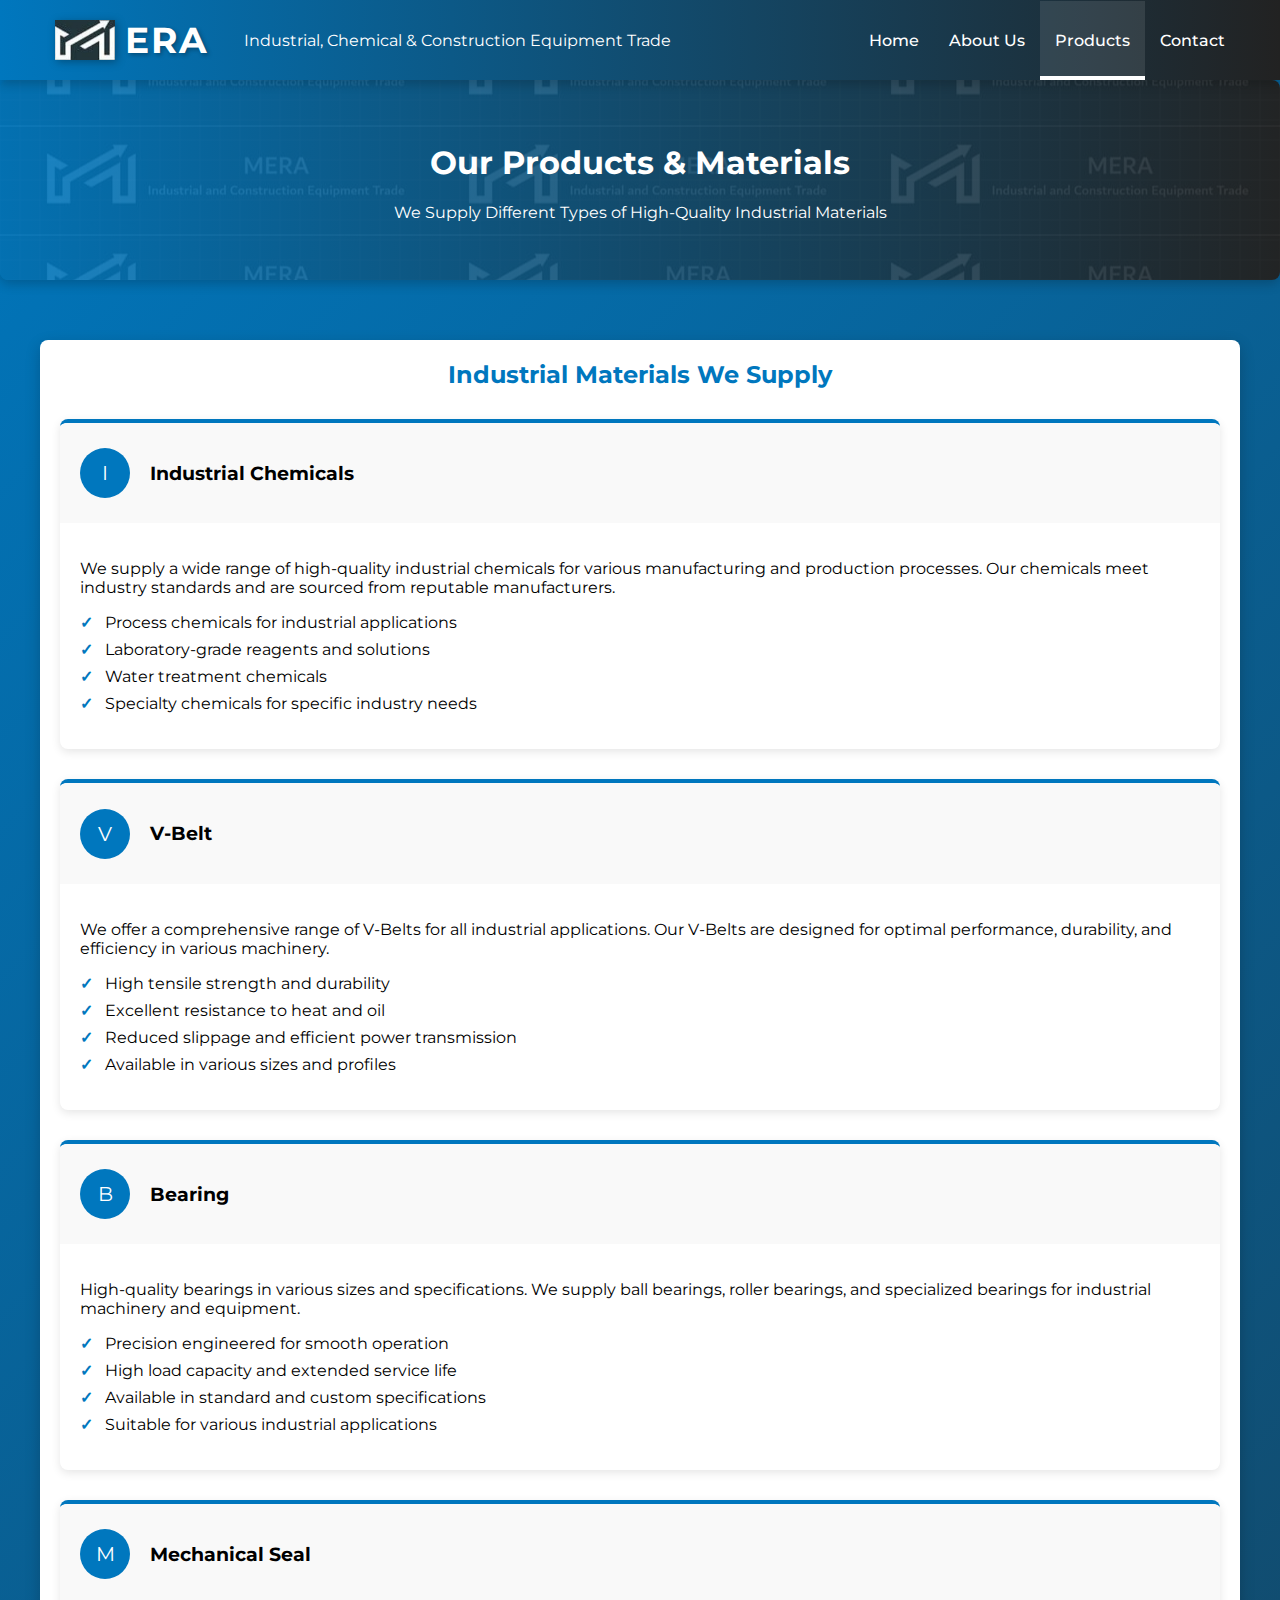
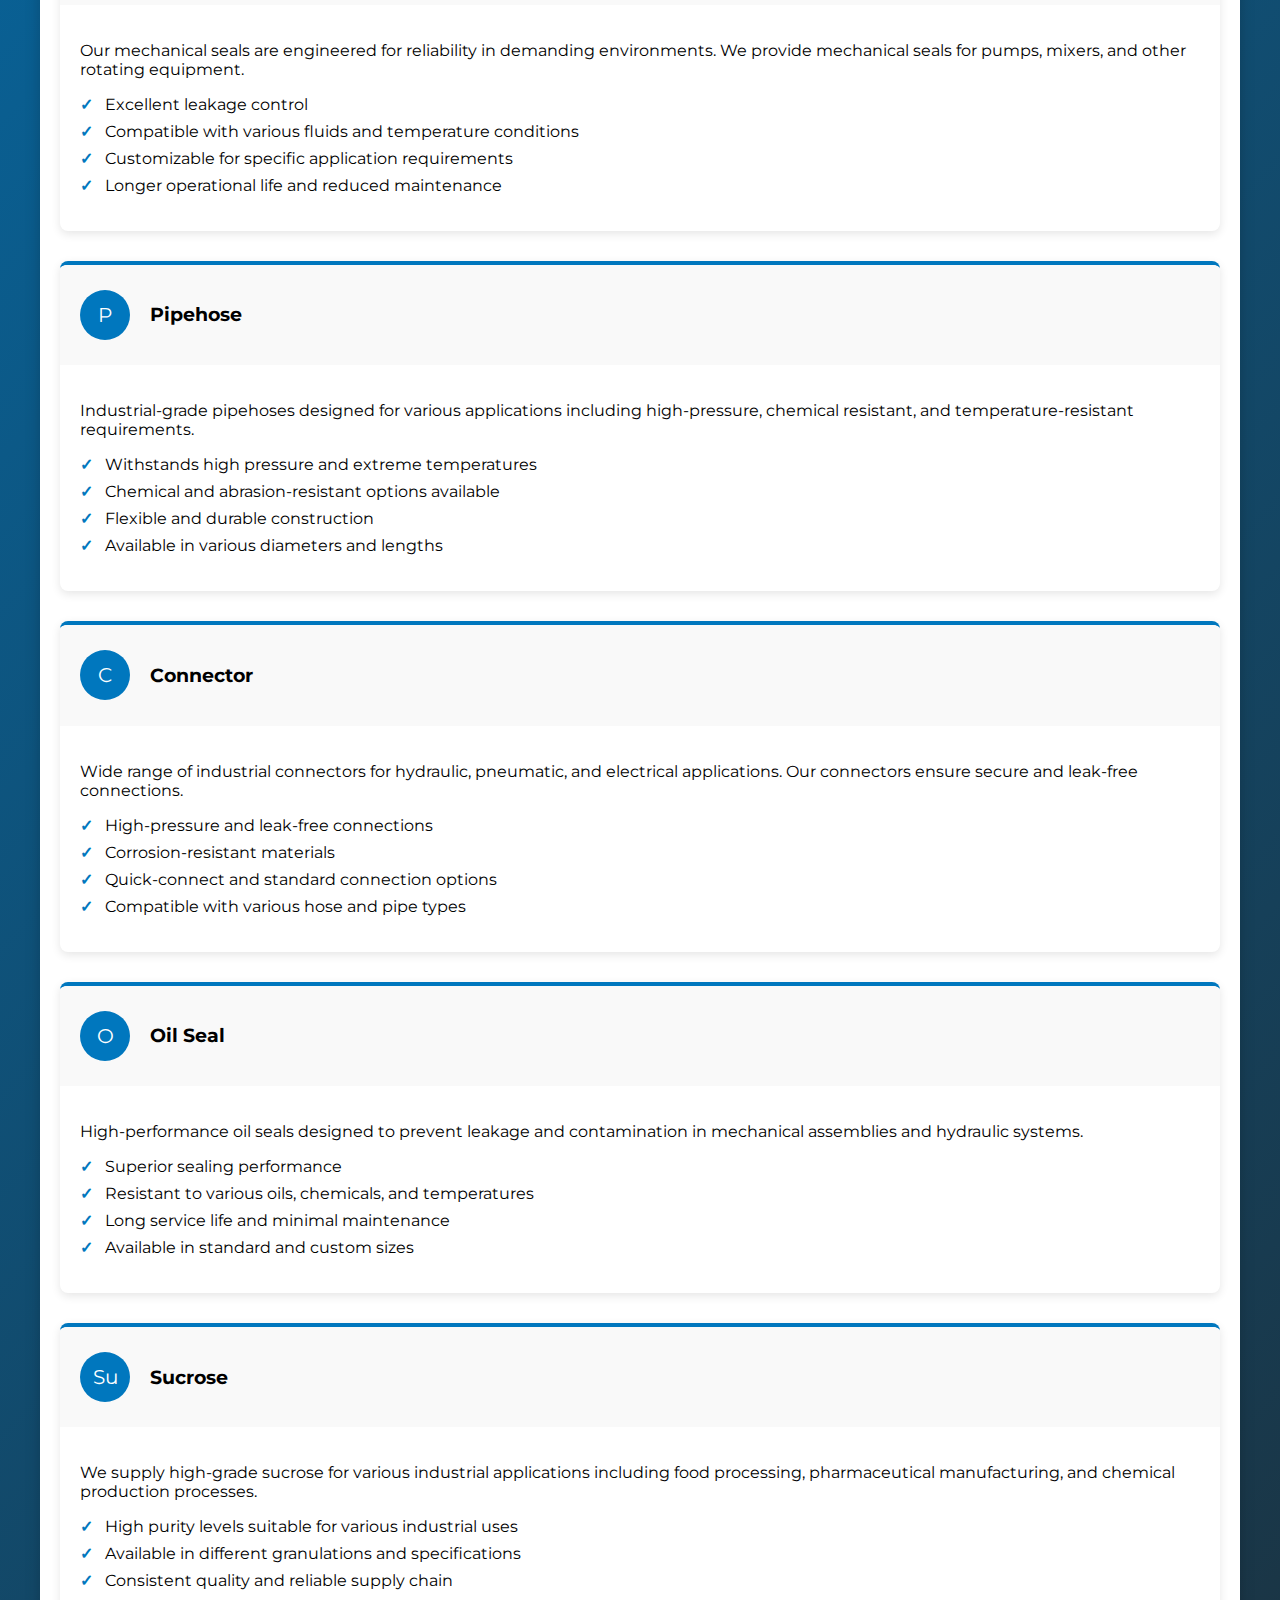
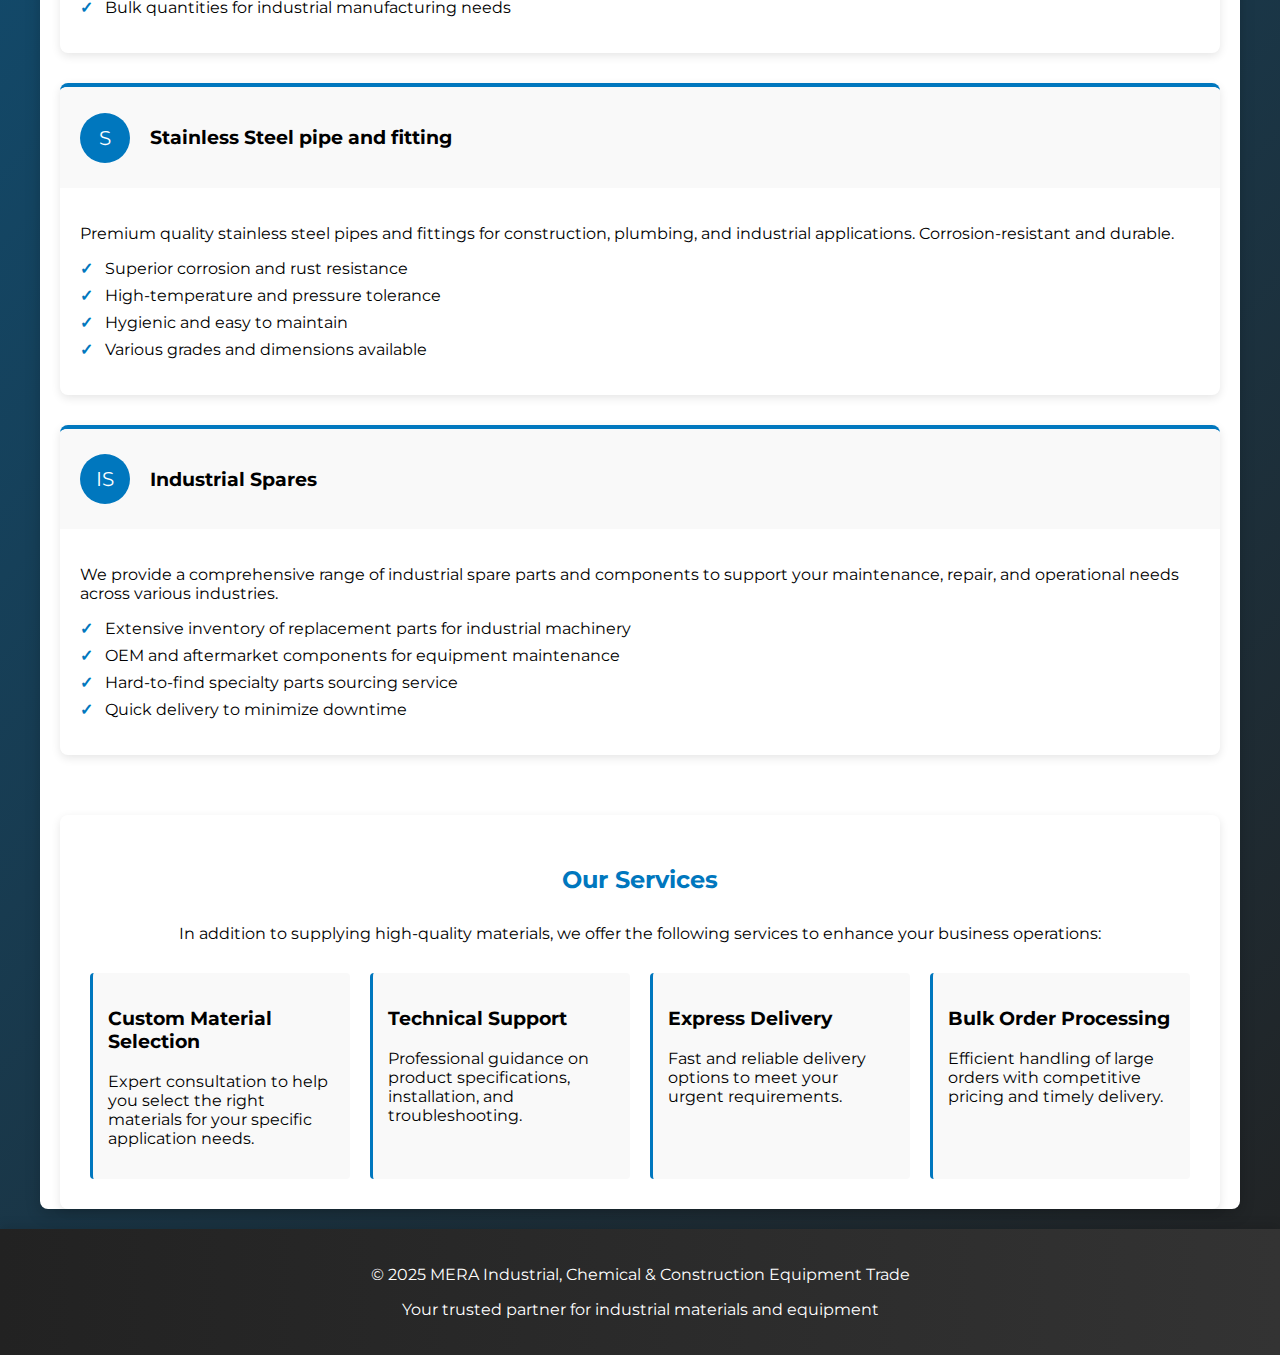
<file: products.html>
<!DOCTYPE html>
<html lang="en">
<head>
  <meta charset="UTF-8" />
  <meta name="viewport" content="width=device-width, initial-scale=1.0"/>
  <title>Products – MERA Industrial, Chemical & Construction Equipment Trade</title>
  <link rel="stylesheet" href="style.css" />
  <style>
    /* Products page specific styling */
    .product-category {
      margin-bottom: 40px;
      animation: fadeIn 1.5s;
    }
    
    .products-section {
      margin-bottom: 60px;
      animation: fadeIn 1.5s;
    }
    
    .product-detail-card {
      background: white;
      border-radius: 8px;
      overflow: hidden;
      box-shadow: 0 3px 10px rgba(0,0,0,0.1);
      margin-bottom: 30px;
      display: flex;
      flex-direction: column;
      border-top: 4px solid #0077be;
      transition: transform 0.3s, box-shadow 0.3s;
    }
    
    .product-detail-card:hover {
      transform: translateY(-5px);
      box-shadow: 0 6px 18px rgba(0,0,0,0.15);
    }
    
    .product-header {
      padding: 20px;
      background: #f9f9f9;
      display: flex;
      align-items: center;
    }
    
    .product-icon-large {
      width: 50px;
      height: 50px;
      background-color: #0077be;
      border-radius: 50%;
      color: white;
      display: flex;
      align-items: center;
      justify-content: center;
      font-size: 20px;
      margin-right: 20px;
      flex-shrink: 0;
    }
    
    .product-content {
      padding: 20px;
    }
    
    .product-features {
      list-style: none;
      padding-left: 0;
      margin-top: 15px;
    }
    
    .product-features li {
      margin-bottom: 8px;
      padding-left: 25px;
      position: relative;
    }
    
    .product-features li::before {
      content: '✓';
      position: absolute;
      left: 0;
      color: #0077be;
      font-weight: bold;
    }
    
    .services-section {
      background: white;
      border-radius: 8px;
      padding: 30px;
      box-shadow: 0 3px 10px rgba(0,0,0,0.1);
      margin-top: 50px;
      animation: fadeIn 1.8s;
    }
    
    .services-grid {
      display: grid;
      grid-template-columns: repeat(auto-fit, minmax(250px, 1fr));
      gap: 20px;
      margin-top: 30px;
    }
    
    .service-card {
      padding: 15px;
      background: #f9f9f9;
      border-left: 3px solid #0077be;
      border-radius: 4px;
    }
    
    @keyframes fadeIn {
      from { opacity: 0; transform: translateY(20px); }
      to { opacity: 1; transform: translateY(0); }
    }
    
    @keyframes fadeInUp {
      from { opacity: 0; transform: translateY(40px); }
      to { opacity: 1; transform: translateY(0); }
    }
    
    /* Mobile Responsive Design */
    @media screen and (max-width: 768px) {
      .hero-section {
        height: 250px;
      }
      
      .hero-content h1 {
        font-size: 2.5rem;
      }
      
      .product-header {
        flex-direction: column;
        text-align: center;
      }
      
      .product-icon-large {
        margin-right: 0;
        margin-bottom: 15px;
      }
      
      .services-grid {
        grid-template-columns: 1fr;
      }
    }
    
    @media screen and (max-width: 480px) {
      .hero-content h1 {
        font-size: 2rem;
      }
      
      .product-detail-card {
        padding: 0;
      }
      
      .product-content {
        padding: 15px;
      }
    }
  </style>
  <script src="components/include.js"></script>
</head>
<body>
  <div id="header-placeholder"></div>

  <div class="hero-section">
    <div class="hero-content">
      <h1>Our Products & Materials</h1>
      <p>We Supply Different Types of High-Quality Industrial Materials</p>
    </div>
  </div>

  <main>
    <div class="products-section">
      <h2 style="text-align: center; margin-bottom: 30px; color: #0077be;">Industrial Materials We Supply</h2>
      
      <!-- <div class="material-tags" style="justify-content: center; margin-bottom: 30px;">
        <span class="material-tag">V-Belt</span>
        <span class="material-tag">Bearing</span>
        <span class="material-tag">Mechanical Seal</span>
        <span class="material-tag">Pipehose</span>
        <span class="material-tag">Connector</span>
        <span class="material-tag">Oil Seal</span>
        <span class="material-tag">Stainless Steel pipe and fitting</span>
      </div> -->
      
      <div class="product-detail-card" id="industrial-chemicals">
        <div class="product-header">
          <div class="product-icon-large">I</div>
          <h3>Industrial Chemicals</h3>
        </div>
        <div class="product-content">
          <p>We supply a wide range of high-quality industrial chemicals for various manufacturing and production processes. Our chemicals meet industry standards and are sourced from reputable manufacturers.</p>
          <ul class="product-features">
            <li>Process chemicals for industrial applications</li>
            <li>Laboratory-grade reagents and solutions</li>
            <li>Water treatment chemicals</li>
            <li>Specialty chemicals for specific industry needs</li>
          </ul>
        </div>
      </div>
      
      <div class="product-detail-card" id="v-belt">
        <div class="product-header">
          <div class="product-icon-large">V</div>
          <h3>V-Belt</h3>
        </div>
        <div class="product-content">
          <p>We offer a comprehensive range of V-Belts for all industrial applications. Our V-Belts are designed for optimal performance, durability, and efficiency in various machinery.</p>
          <ul class="product-features">
            <li>High tensile strength and durability</li>
            <li>Excellent resistance to heat and oil</li>
            <li>Reduced slippage and efficient power transmission</li>
            <li>Available in various sizes and profiles</li>
          </ul>
        </div>
      </div>
      
      <div class="product-detail-card" id="bearing">
        <div class="product-header">
          <div class="product-icon-large">B</div>
          <h3>Bearing</h3>
        </div>
        <div class="product-content">
          <p>High-quality bearings in various sizes and specifications. We supply ball bearings, roller bearings, and specialized bearings for industrial machinery and equipment.</p>
          <ul class="product-features">
            <li>Precision engineered for smooth operation</li>
            <li>High load capacity and extended service life</li>
            <li>Available in standard and custom specifications</li>
            <li>Suitable for various industrial applications</li>
          </ul>
        </div>
      </div>
      
      <div class="product-detail-card" id="mechanical-seal">
        <div class="product-header">
          <div class="product-icon-large">M</div>
          <h3>Mechanical Seal</h3>
        </div>
        <div class="product-content">
          <p>Our mechanical seals are engineered for reliability in demanding environments. We provide mechanical seals for pumps, mixers, and other rotating equipment.</p>
          <ul class="product-features">
            <li>Excellent leakage control</li>
            <li>Compatible with various fluids and temperature conditions</li>
            <li>Customizable for specific application requirements</li>
            <li>Longer operational life and reduced maintenance</li>
          </ul>
        </div>
      </div>
      
      <div class="product-detail-card" id="pipehose">
        <div class="product-header">
          <div class="product-icon-large">P</div>
          <h3>Pipehose</h3>
        </div>
        <div class="product-content">
          <p>Industrial-grade pipehoses designed for various applications including high-pressure, chemical resistant, and temperature-resistant requirements.</p>
          <ul class="product-features">
            <li>Withstands high pressure and extreme temperatures</li>
            <li>Chemical and abrasion-resistant options available</li>
            <li>Flexible and durable construction</li>
            <li>Available in various diameters and lengths</li>
          </ul>
        </div>
      </div>
      
      <div class="product-detail-card" id="connector">
        <div class="product-header">
          <div class="product-icon-large">C</div>
          <h3>Connector</h3>
        </div>
        <div class="product-content">
          <p>Wide range of industrial connectors for hydraulic, pneumatic, and electrical applications. Our connectors ensure secure and leak-free connections.</p>
          <ul class="product-features">
            <li>High-pressure and leak-free connections</li>
            <li>Corrosion-resistant materials</li>
            <li>Quick-connect and standard connection options</li>
            <li>Compatible with various hose and pipe types</li>
          </ul>
        </div>
      </div>
      
      <div class="product-detail-card" id="oil-seal">
        <div class="product-header">
          <div class="product-icon-large">O</div>
          <h3>Oil Seal</h3>
        </div>
        <div class="product-content">
          <p>High-performance oil seals designed to prevent leakage and contamination in mechanical assemblies and hydraulic systems.</p>
          <ul class="product-features">
            <li>Superior sealing performance</li>
            <li>Resistant to various oils, chemicals, and temperatures</li>
            <li>Long service life and minimal maintenance</li>
            <li>Available in standard and custom sizes</li>
          </ul>
        </div>
      </div>
      
      <div class="product-detail-card" id="sucrose">
        <div class="product-header">
          <div class="product-icon-large">Su</div>
          <h3>Sucrose</h3>
        </div>
        <div class="product-content">
          <p>We supply high-grade sucrose for various industrial applications including food processing, pharmaceutical manufacturing, and chemical production processes.</p>
          <ul class="product-features">
            <li>High purity levels suitable for various industrial uses</li>
            <li>Available in different granulations and specifications</li>
            <li>Consistent quality and reliable supply chain</li>
            <li>Bulk quantities for industrial manufacturing needs</li>
          </ul>
        </div>
      </div>
      
      <div class="product-detail-card" id="stainless-steel-pipe-fitting">
        <div class="product-header">
          <div class="product-icon-large">S</div>
          <h3>Stainless Steel pipe and fitting</h3>
        </div>
        <div class="product-content">
          <p>Premium quality stainless steel pipes and fittings for construction, plumbing, and industrial applications. Corrosion-resistant and durable.</p>
          <ul class="product-features">
            <li>Superior corrosion and rust resistance</li>
            <li>High-temperature and pressure tolerance</li>
            <li>Hygienic and easy to maintain</li>
            <li>Various grades and dimensions available</li>
          </ul>
        </div>
      </div>
      
      <div class="product-detail-card" id="industrial-spares">
        <div class="product-header">
          <div class="product-icon-large">IS</div>
          <h3>Industrial Spares</h3>
        </div>
        <div class="product-content">
          <p>We provide a comprehensive range of industrial spare parts and components to support your maintenance, repair, and operational needs across various industries.</p>
          <ul class="product-features">
            <li>Extensive inventory of replacement parts for industrial machinery</li>
            <li>OEM and aftermarket components for equipment maintenance</li>
            <li>Hard-to-find specialty parts sourcing service</li>
            <li>Quick delivery to minimize downtime</li>
          </ul>
        </div>
      </div>
    </div>
    
    <div class="services-section">
      <h2 style="text-align: center; margin-bottom: 30px; color: #0077be;">Our Services</h2>
      <p style="text-align: center;">In addition to supplying high-quality materials, we offer the following services to enhance your business operations:</p>
      
      <div class="services-grid">
        <div class="service-card">
          <h3>Custom Material Selection</h3>
          <p>Expert consultation to help you select the right materials for your specific application needs.</p>
        </div>
        <div class="service-card">
          <h3>Technical Support</h3>
          <p>Professional guidance on product specifications, installation, and troubleshooting.</p>
        </div>
        <div class="service-card">
          <h3>Express Delivery</h3>
          <p>Fast and reliable delivery options to meet your urgent requirements.</p>
        </div>
        <div class="service-card">
          <h3>Bulk Order Processing</h3>
          <p>Efficient handling of large orders with competitive pricing and timely delivery.</p>
        </div>
      </div>
    </div>
  </main>
  
  <div id="footer-placeholder"></div>
</body>
</html>
</file>
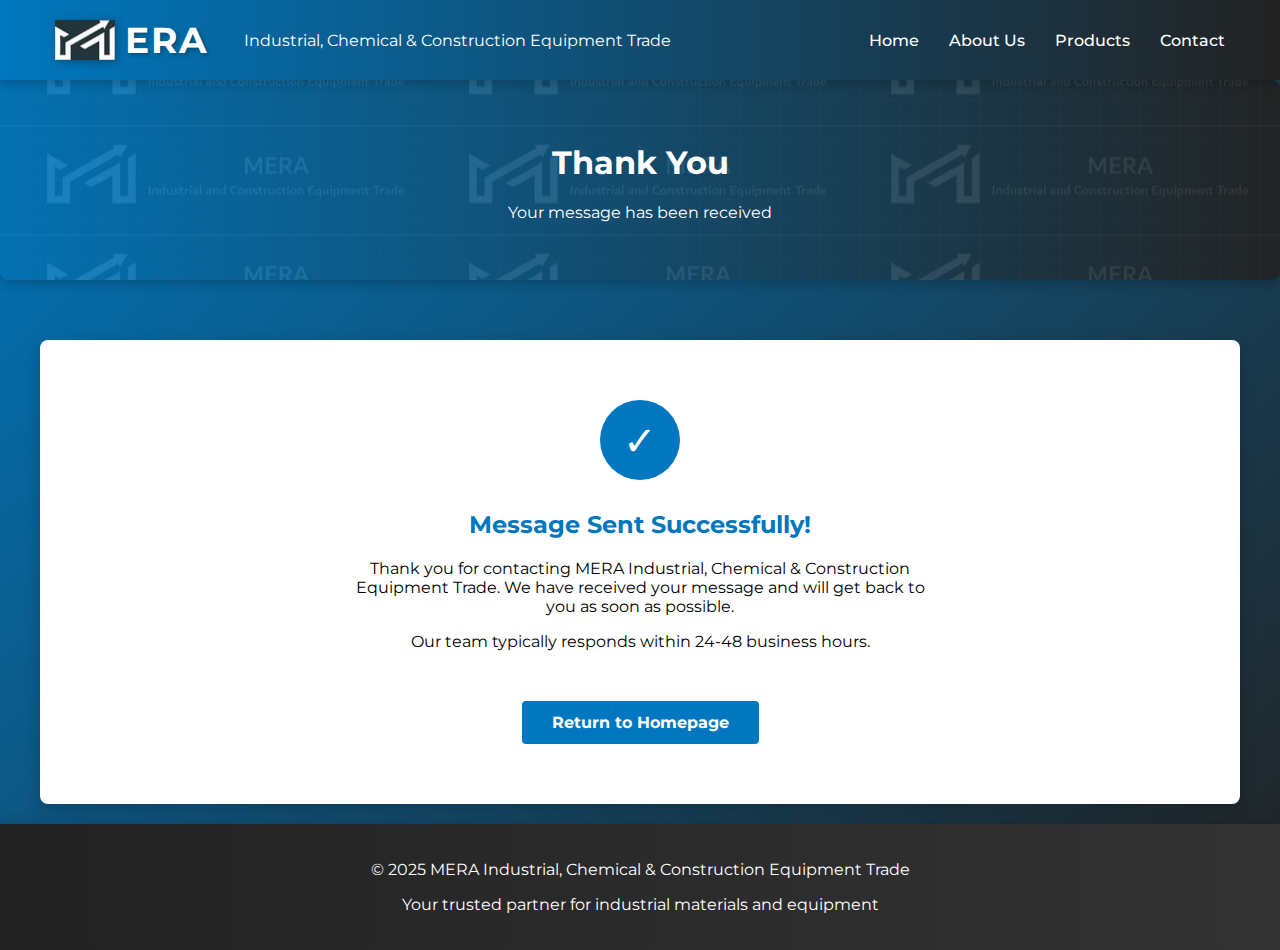
<file: thank-you.html>
<!DOCTYPE html>
<html lang="en">
<head>
  <meta charset="UTF-8" />
  <meta name="viewport" content="width=device-width, initial-scale=1.0"/>
  <title>Thank You – MERA Industrial, Chemical & Construction Equipment Trade</title>
  <link rel="stylesheet" href="style.css" />
  <style>
    .thank-you-container {
      text-align: center;
      padding: 60px 20px;
      max-width: 600px;
      margin: 0 auto;
      animation: fadeIn 1.5s;
    }
    
    .thank-you-icon {
      width: 80px;
      height: 80px;
      background-color: #0077be;
      border-radius: 50%;
      color: white;
      display: flex;
      align-items: center;
      justify-content: center;
      font-size: 40px;
      margin: 0 auto 30px;
    }
    
    .thank-you-message {
      margin-bottom: 30px;
    }
    
    .return-button {
      display: inline-block;
      background-color: #0077be;
      color: white;
      padding: 12px 30px;
      font-weight: bold;
      text-decoration: none;
      border-radius: 4px;
      transition: transform 0.3s, background-color 0.3s;
      margin-top: 20px;
    }
    
    .return-button:hover {
      background-color: #005d93;
      transform: translateY(-3px);
    }
    
    @keyframes fadeIn {
      from { opacity: 0; transform: translateY(20px); }
      to { opacity: 1; transform: translateY(0); }
    }
  </style>
  <script src="components/include.js"></script>
</head>
<body>
  <div id="header-placeholder"></div>

  <div class="hero-section">
    <div class="hero-content">
      <h1>Thank You</h1>
      <p>Your message has been received</p>
    </div>
  </div>

  <main>
    <div class="thank-you-container">
      <div class="thank-you-icon">✓</div>
      <div class="thank-you-message">
        <h2 style="color: #0077be;">Message Sent Successfully!</h2>
        <p>Thank you for contacting MERA Industrial, Chemical & Construction Equipment Trade. We have received your message and will get back to you as soon as possible.</p>
        <p>Our team typically responds within 24-48 business hours.</p>
      </div>
      <a href="index.html" class="return-button">Return to Homepage</a>
    </div>
  </main>
  
  <div id="footer-placeholder"></div>
</body>
</html>
</file>
<file: style.css>
@import url('https://fonts.googleapis.com/css2?family=Montserrat:wght@400;500;700&display=swap');

body {
  margin: 0;
  background: #f0f0f0;
  font-family: 'Montserrat', Arial, sans-serif;
  min-height: 100vh;
  display: flex;
  flex-direction: column;
  position: relative;
  /* Use a background color instead of the image with text */
  background: linear-gradient(135deg, #0077be 0%, #222222 100%);
}

/* Navigation Bar */
nav {
  background: linear-gradient(to right, #0077be, #222222);
  padding: 0;
  width: 100%;
  box-shadow: 0 4px 10px rgba(0, 0, 0, 0.2);
  position: relative;
  z-index: 100;
}

.nav-container {
  max-width: 1200px;
  margin: 0 auto;
  display: flex;
  align-items: center;
  padding: 0 20px;
  height: 80px;
}

.nav-logo {
  display: flex;
  align-items: center;
  margin-right: 20px;
  text-decoration: none;
}

.nav-logo img {
  height: 40px;
  width: auto;
  margin-right: 10px;
  filter: drop-shadow(2px 2px 4px rgba(0, 0, 0, 0.3));
}

.nav-logo-text {
  color: white;
  font-size: 36px;
  font-weight: 700;
  letter-spacing: 2px;
  text-shadow: 2px 2px 4px rgba(0, 0, 0, 0.3);
}

.nav-tagline {
  color: white;
  font-size: 16px;
  font-weight: 400;
  display: block;
  margin-right: auto;
}

nav ul {
  list-style: none;
  display: flex;
  justify-content: flex-end;
  margin: 0;
  padding: 0;
  flex-wrap: wrap;
}

nav li {
  margin: 0;
}

nav a {
  color: #fff;
  text-decoration: none;
  font-weight: 500;
  padding: 30px 15px;
  display: inline-block;
  transition: background-color 0.3s, color 0.3s;
  position: relative;
}

nav a:hover, nav a.active {
  color: white;
  background-color: rgba(255, 255, 255, 0.1);
}

nav a.active::after {
  content: '';
  position: absolute;
  bottom: 0;
  left: 0;
  width: 100%;
  height: 4px;
  background-color: white;
}

/* Main Content */
main {
  max-width: 1200px;
  margin: 20px auto;
  padding: 0 20px;
  flex: 1;
  width: 100%;
  box-sizing: border-box;
  background-color: #ffffff;
  border-radius: 8px;
  box-shadow: 0 5px 15px rgba(0, 0, 0, 0.2);
  position: relative;
  z-index: 1;
}

.card {
  background: #fff;
  border: 1px solid #ccc;
  box-shadow: 0 2px 8px rgba(0,0,0,0.1);
  padding: 20px;
  max-width: 600px;
  text-align: center;
  margin: 40px auto;
  width: 100%;
  box-sizing: border-box;
}

.card img {
  max-width: 100%;
  height: auto;
  margin-bottom: 15px;
}

.card .info h1 {
  margin: 0 0 5px;
  font-size: 1.5rem;
  color: #0077be; /* Blue color from MERA logo */
  word-wrap: break-word;
}

.card .info p {
  margin: 4px 0;
  color: #333;
  font-size: 0.9rem;
}

/* Products Page */
.products-grid {
  display: grid;
  grid-template-columns: repeat(auto-fit, minmax(250px, 1fr));
  gap: 20px;
  margin-top: 30px;
}

.product-card {
  background: #fff;
  border: 1px solid #ddd;
  padding: 15px;
  border-radius: 5px;
  box-shadow: 0 2px 5px rgba(0,0,0,0.1);
}

.product-card h3 {
  color: #0077be;
  margin-top: 0;
  font-size: 1.3rem;
  word-wrap: break-word;
}

.product-card img {
  max-width: 100%;
  height: auto;
}

/* Footer */
footer {
  background: linear-gradient(to right, #222222, #333333);
  color: white;
  text-align: center;
  padding: 20px 0;
  margin-top: auto;
  width: 100%;
  box-sizing: border-box;
  box-shadow: 0 -4px 10px rgba(0, 0, 0, 0.1);
}

footer a {
  color: white;
  text-decoration: none;
  transition: color 0.3s;
}

footer a:hover {
  color: #0077be;
  text-decoration: underline;
}

/* Banner */
.banner {
  background: linear-gradient(to right, rgba(0, 119, 190, 0.9), rgba(34, 34, 34, 0.9));
  color: white;
  text-align: center;
  padding: 40px 20px;
  margin-bottom: 20px;
  width: 100%;
  box-sizing: border-box;
  backdrop-filter: blur(5px);
  box-shadow: 0 5px 15px rgba(0, 0, 0, 0.2);
}

.banner h1 {
  margin: 0;
  font-size: 2rem;
  word-wrap: break-word;
}

.banner p {
  margin: 10px 0 0;
  font-size: 1.2rem;
  word-wrap: break-word;
}

/* Contact Form Styling */
.contact-form {
  width: 100%;
  box-sizing: border-box;
}

.form-group {
  margin-bottom: 15px;
  width: 100%;
}

.form-group input,
.form-group textarea {
  width: 100%;
  padding: 12px 8px;
  margin-top: 5px;
  border: 1px solid #ddd;
  border-radius: 4px;
  box-sizing: border-box;
}

.form-group textarea {
  resize: vertical;
}

.submit-button {
  background-color: #0077be;
  color: white;
  border: none;
  border-radius: 4px;
  padding: 12px 20px;
  cursor: pointer;
  font-weight: bold;
  touch-action: manipulation;
  min-height: 44px;
}

.submit-button:hover {
  background-color: #005d93;
}

/* Material Items (like on the business card) */
.material-tags {
  display: flex;
  flex-wrap: wrap;
  gap: 10px;
  margin: 15px 0;
}

.material-tag {
  background-color: #f0f7fc;
  border-left: 4px solid #0077be;
  padding: 8px 15px;
  border-radius: 4px;
  font-size: 16px;
  color: #333;
  transition: transform 0.3s, box-shadow 0.3s;
  display: inline-block;
  text-decoration: none;
}

.material-tag:hover {
  transform: translateY(-3px);
  box-shadow: 0 5px 15px rgba(0, 0, 0, 0.1);
  text-decoration: none;
  color: #0077be;
}

/* Hero Section Styles */
.hero-section {
  position: relative;
  height: 200px;
  overflow: hidden;
  background: linear-gradient(to right, rgba(0,119,190,0.9), rgba(34,34,34,0.9)), url('header_footer.JPG');
  background-size: auto; /* Changed from 'cover' to prevent stretching */
  background-position: center;
  background-repeat: repeat; /* Allow image to repeat rather than stretch */
  display: flex;
  align-items: center;
  justify-content: center;
  text-align: center;
  color: white;
  margin-bottom: 40px;
  box-shadow: 0 4px 12px rgba(0,0,0,0.2);
  border-radius: 8px;
}

.hero-content {
  padding: 20px;
  max-width: 800px;
  animation: fadeInUp 1s ease-out;
  position: relative;
  z-index: 2; /* Ensure content stays above any background elements */
}

/* Add a subtle pattern overlay to mask low resolution */
.hero-section::after {
  content: '';
  position: absolute;
  top: 0;
  left: 0;
  width: 100%;
  height: 100%;
  background-image: url("data:image/svg+xml,%3Csvg width='20' height='20' xmlns='http://www.w3.org/2000/svg'%3E%3Crect width='20' height='20' fill='none' stroke='rgba(255,255,255,0.05)' stroke-width='1'/%3E%3C/svg%3E");
  opacity: 0.3;
  pointer-events: none;
}

/* Media query adjustments */
@media screen and (max-width: 768px) {
  .hero-section {
    height: 250px;
  }
  
  .hero-content h1 {
    font-size: 2.5rem;
  }
  
  .hero-content p {
    font-size: 1.2rem;
  }
}

@media screen and (max-width: 480px) {
  .hero-section {
    height: 220px;
  }
  
  .hero-content h1 {
    font-size: 2rem;
  }
  
  .hero-content p {
    font-size: 1rem;
  }
}

@keyframes fadeInUp {
  from { opacity: 0; transform: translateY(40px); }
  to { opacity: 1; transform: translateY(0); }
}

/* Mobile Responsive Design */
@media screen and (max-width: 768px) {
  .nav-container {
    flex-direction: column;
    height: auto;
    padding: 15px 20px;
  }
  
  .nav-logo {
    margin-right: 0;
    margin-bottom: 10px;
    font-size: 28px;
  }
  
  .nav-tagline {
    margin-right: 0;
    margin-bottom: 15px;
    text-align: center;
  }
  
  nav ul {
    justify-content: center;
    width: 100%;
  }
  
  nav li {
    margin: 0;
  }
  
  nav a {
    padding: 10px 15px;
  }
  
  .banner h1 {
    font-size: 1.8rem;
  }
  
  .banner p {
    font-size: 1rem;
  }
  
  .card {
    padding: 15px;
  }
  
  .products-grid {
    grid-template-columns: 1fr;
  }
}

/* Handle very small screens */
@media screen and (max-width: 480px) {
  .banner h1 {
    font-size: 1.5rem;
  }
  
  .card .info h1 {
    font-size: 1.3rem;
  }
  
  main {
    padding: 0 15px;
  }
}
</file>
